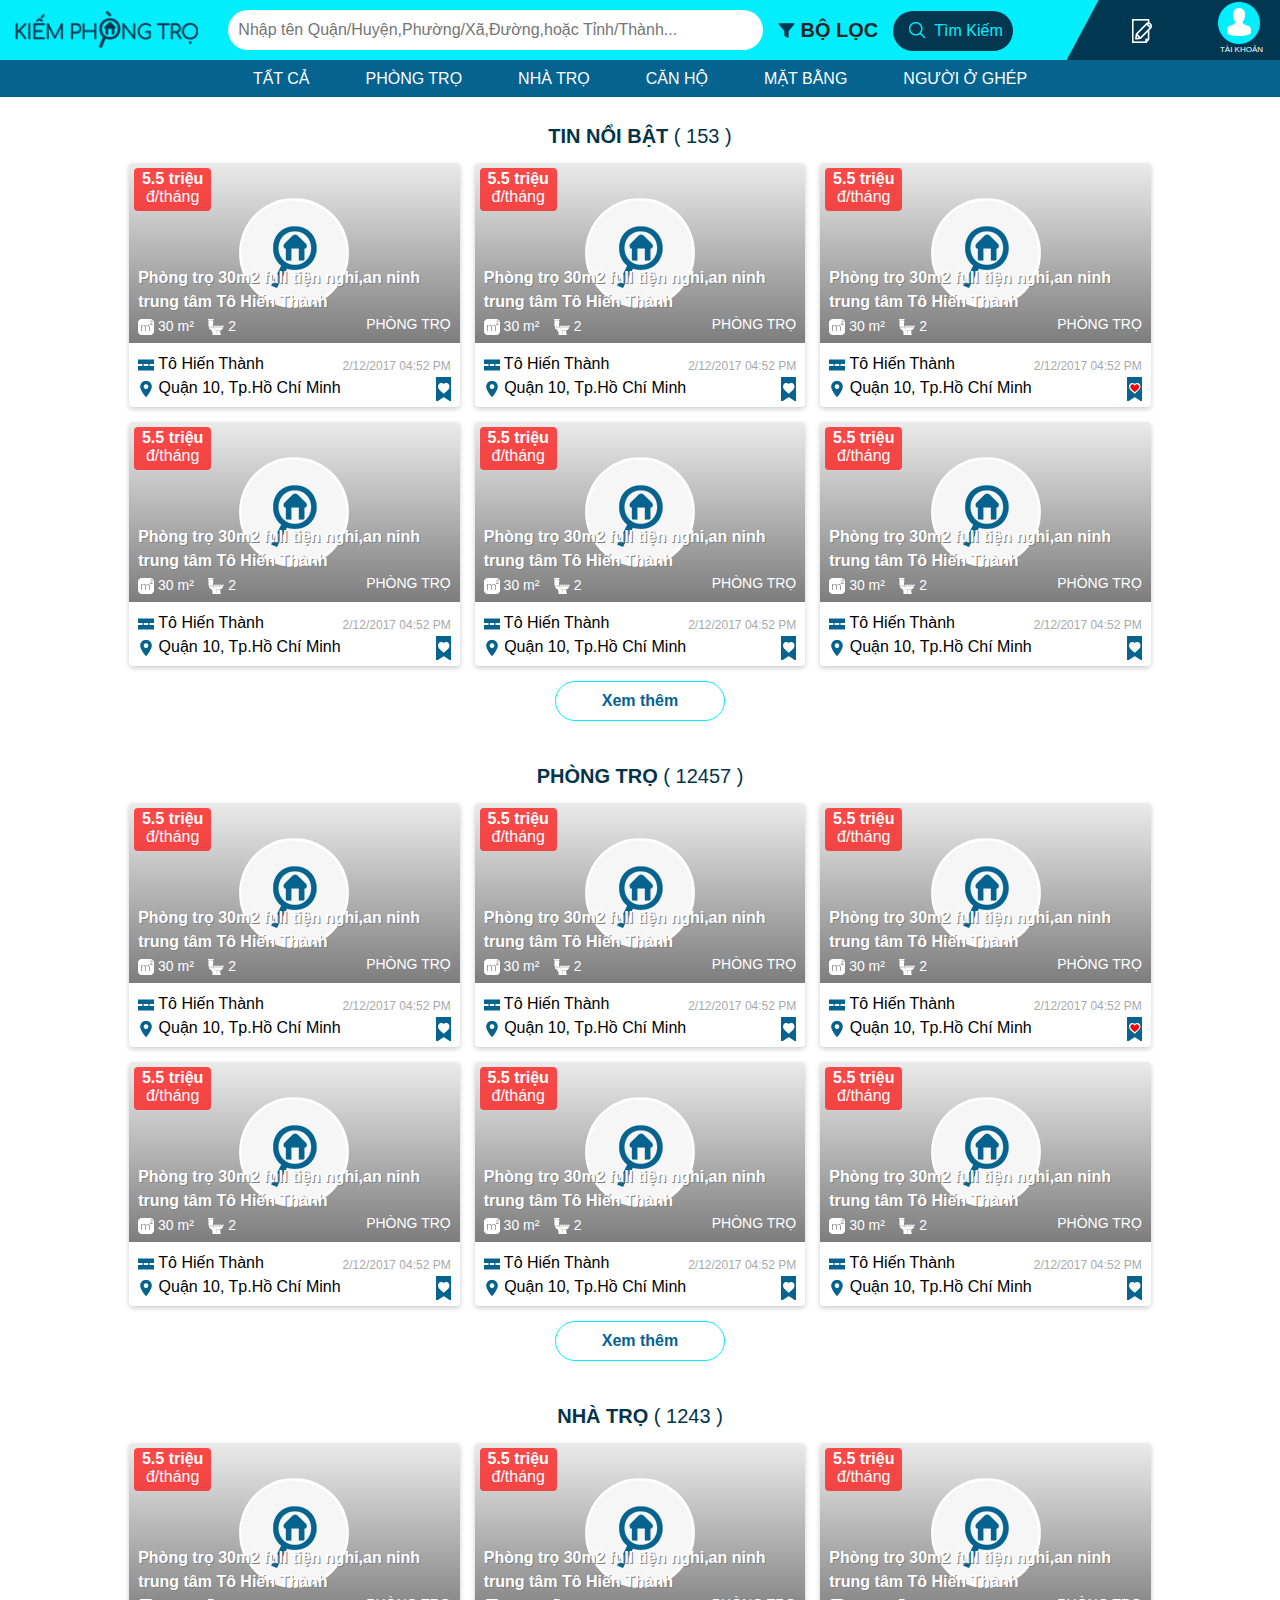
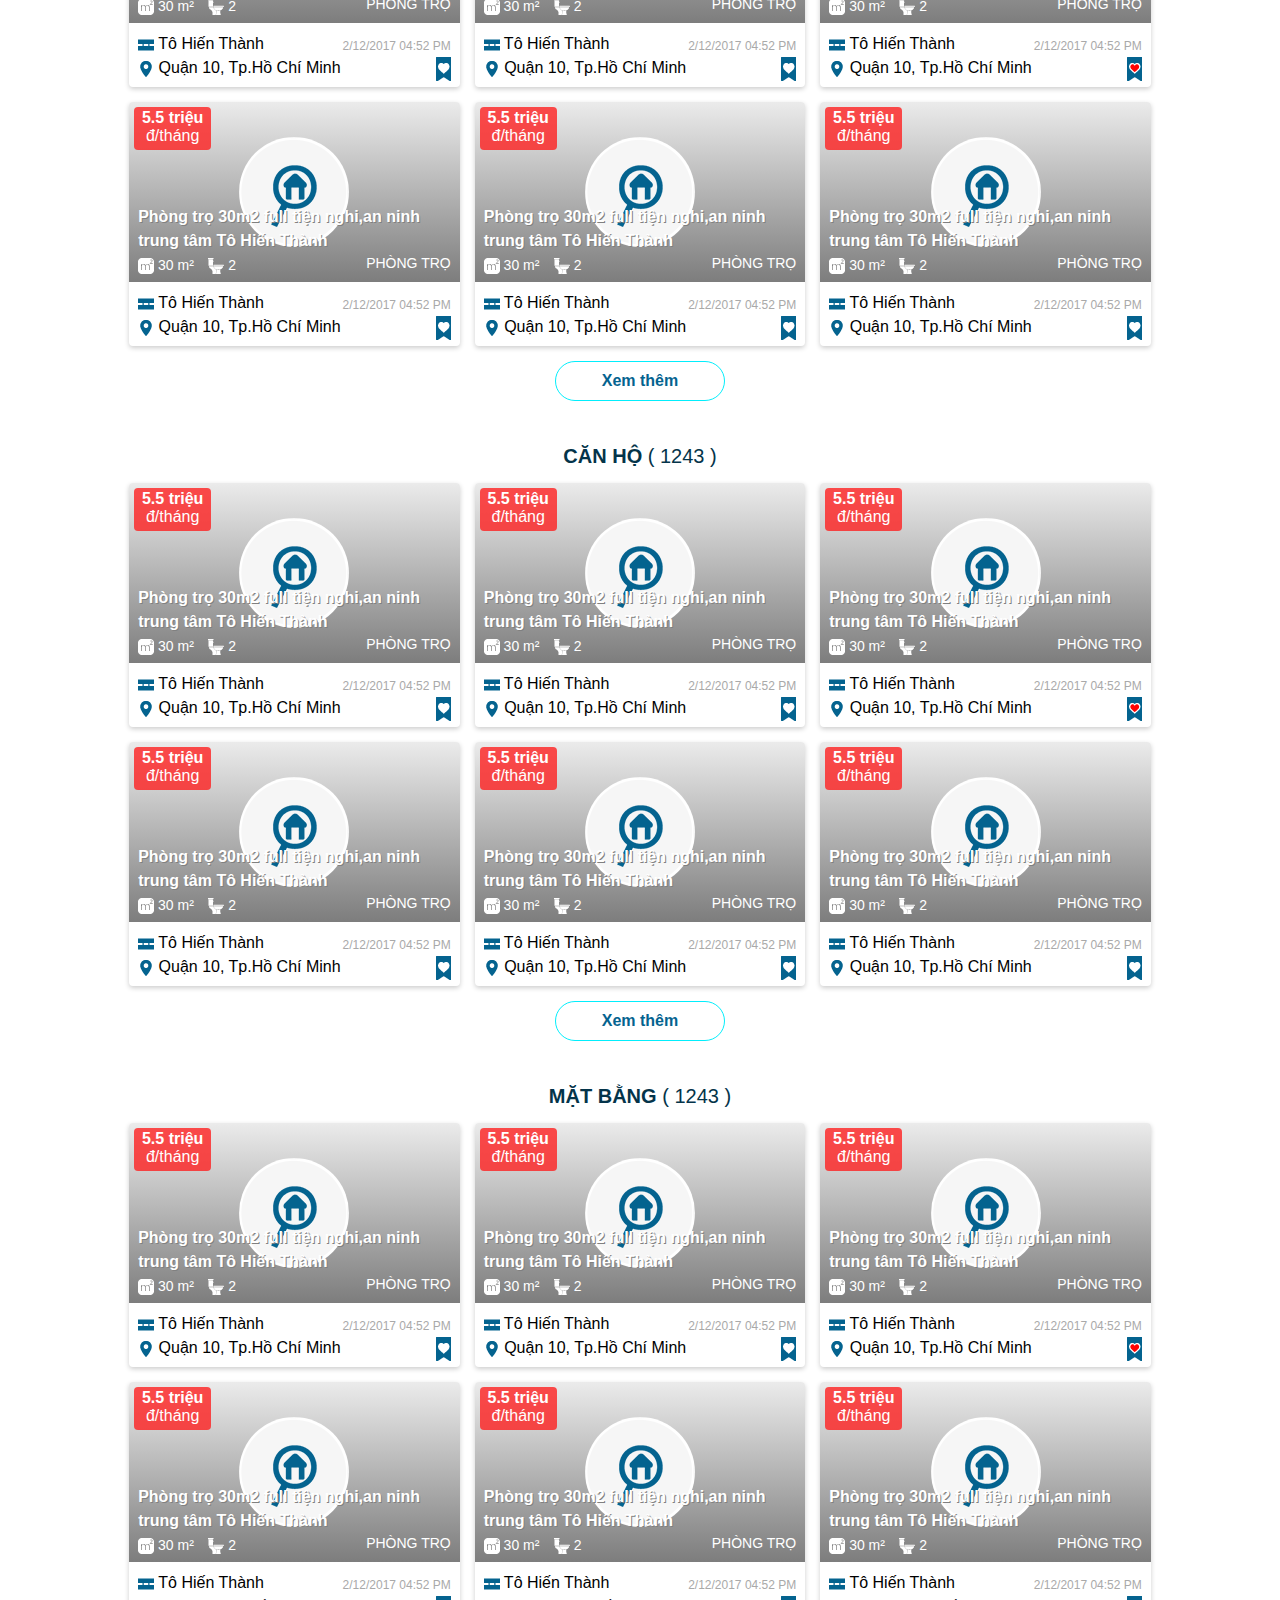
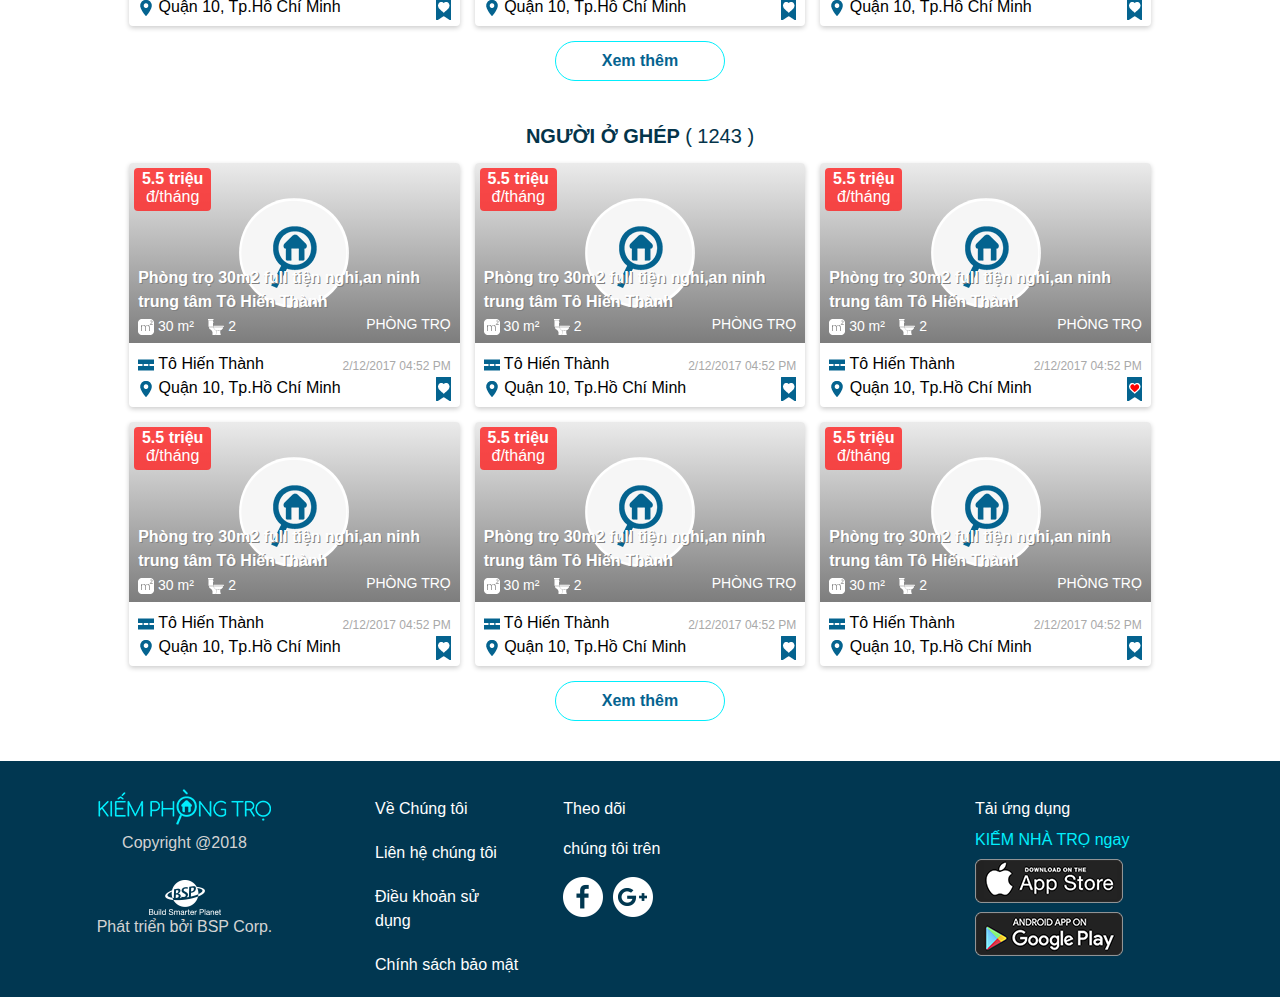
<file: Index.html>
<!DOCTYPE html>
<html lang="en">
<head>
    <meta charset="UTF-8">
    <title>Tim Phong Tro</title>
    <link rel="stylesheet" href="css/style.css">
    <meta name="viewport" content="width=device-width, initial-scale=1">
    <link rel="stylesheet" href="https://maxcdn.bootstrapcdn.com/bootstrap/4.1.0/css/bootstrap.min.css">
    <script src="https://ajax.googleapis.com/ajax/libs/jquery/3.3.1/jquery.min.js"></script>
    <script src="https://cdnjs.cloudflare.com/ajax/libs/popper.js/1.14.0/umd/popper.min.js"></script>
    <script src="https://maxcdn.bootstrapcdn.com/bootstrap/4.1.0/js/bootstrap.min.js"></script>
    <script src="https://apis.google.com/js/platform.js" async defer></script>
    <script src='https://www.google.com/recaptcha/api.js'></script>
    <script src="js/style.js"></script>
</head>
<body>
        <header>
            <div class="container-fluid header_bar">
                <div class="row">
                    <div class="header_logo col-6  col-md-8 col-lg-2">
                        <img class="img-fluid" alt="Responsive image" src="images/logo_header.png">
                    </div>
                    <div class="header_search col-12 col-md-12 col-lg-8">
                        <div class="search_bar">
                            <div class="search_field">
                                <input type="text" placeholder="Nhập tên Quận/Huyện,Phường/Xã,Đường,hoặc Tỉnh/Thành... " >
                            </div>
                            <div class="search">
                                <div class="filter" style="float: left">
                                    <img class="ic_filter" src="images/icons/ic_filter.png" alt="ic filter"><span>Bộ Lọc</span>
                                    <p>Bộ Lọc</p>
                                </div>
                                <div style="float: left;margin-left: 15px">
                                    <input type="submit" class="btn" id="btn_search" value="Tìm Kiếm">
                                </div>
                                <div style="clear: both"></div>
                            </div>
                        </div>
                    </div>
                    <div class="put_up col-6 col-md-4 col-lg-2">
                        <div class="icon_put_up">
                            <img src="images/icons/ic_post.png">
                            <p>Đăng tin</p>
                        </div>
                        <div class="icon_avatar">
                            <img src="images/avatar.png">
                            <p>Tài khoản</p>
                        </div>
                    </div>
                    <div style="clear: both"></div>
                </div>
            </div>
            <div class="container-fluid">
                <div class="row">
                    <nav class="navbar navbar-expand-md navbar-light menu-header">
                        <button class="navbar-toggler" type="button" data-toggle="collapse" data-target="#navbarSupportedContent" aria-controls="navbarSupportedContent" aria-expanded="false" aria-label="Toggle navigation">
                            <span class="icon-bar"></span>
                            <span class="icon-bar" style="margin-top: 4px"></span>
                            <span class="icon-bar" style="margin-top: 4px"></span>
                        </button>
                        <div class="collapse navbar-collapse" id="navbarSupportedContent">
                            <ul class="navbar-nav mr-auto">
                                <li class="nav-item active">
                                    <a class="nav-link" href="#">Tất cả</a>
                                </li>
                                <li class="nav-item active">
                                    <a class="nav-link" href="#">Phòng Trọ</a>
                                </li>
                                <li class="nav-item active">
                                    <a class="nav-link" href="#">Nhà Trọ</a>
                                </li>
                                <li class="nav-item active">
                                    <a class="nav-link" href="#">Căn Hộ</a>
                                </li>
                                <li class="nav-item active">
                                    <a class="nav-link" href="#">Mặt Bằng</a>
                                </li>
                                <li class="nav-item active">
                                    <a class="nav-link" href="#">Người ở ghép</a>
                                </li>
                            </ul>
                        </div>
                    </nav>
                </div>
            </div>
        </header>
        <div class="content_index">
            <div class="container-fluid">
                <div class="row">
                    <div class="hot_news_index">
                        <div class="title">
                            <h5>Tin nổi bật <span> ( 153 )</span></h5>
                        </div>
                        <div class="hot_news_content col-12 col-md-10 offset-md-1">
                            <div class="items col-12 col-sm-6 col-lg-4">
                                <div class="content_item">
                                    <a href="#">
                                        <div class="image_item">
                                            <div class="price_item">
                                                <p>5.5 triệu</p>
                                                <span>đ/tháng</span>
                                            </div>
                                            <div class="icon_find_house"></div>
                                            <div class="summary_item">
                                                <span class="title_summary_item">Phòng trọ 30m2 full tiện nghi,an ninh trung tâm Tô Hiến Thành</span>
                                                <div class="content_icons_item">
                                                    <span><img src="images/icons/ic_area_white.png">  30 m²</span>
                                                    <span><img src="images/icons/ic_toilet.png">  2</span>
                                                    <span class="type_item">Phòng trọ</span>
                                                </div>
                                            </div>
                                        </div>
                                        <div class="info_item">
                                            <div>
                                                <span class="street_name"><img src="images/icons/ic_street.png" alt="ic street">  Tô Hiến Thành</span>
                                                <span class="post_date"> 2/12/2017   04:52 PM</span>
                                            </div>
                                            <div style="clear: both"></div>
                                            <div>
                                                <span class="address"><img src="images/icons/ic_pin_small.png">  Quận 10, Tp.Hồ Chí Minh</span>
                                                <span class="liked"><img src="images/icons/ic_no_mark.png"></span>
                                            </div>
                                            <div></div>
                                        </div>
                                    </a>

                                </div>
                            </div>
                            <div class="items col-12 col-sm-6 col-lg-4">
                                <div class="content_item">
                                    <a href="#">
                                        <div class="image_item">
                                            <div class="price_item">
                                                <p>5.5 triệu</p>
                                                <span>đ/tháng</span>
                                            </div>
                                            <div class="icon_find_house"></div>
                                            <div class="summary_item">
                                                <span class="title_summary_item">Phòng trọ 30m2 full tiện nghi,an ninh trung tâm Tô Hiến Thành</span>
                                                <div class="content_icons_item">
                                                    <span><img src="images/icons/ic_area_white.png">  30 m²</span>
                                                    <span><img src="images/icons/ic_toilet.png">  2</span>
                                                    <span class="type_item">Phòng trọ</span>
                                                </div>
                                            </div>
                                        </div>
                                        <div class="info_item">
                                            <div>
                                                <span class="street_name"><img src="images/icons/ic_street.png" alt="ic street">  Tô Hiến Thành</span>
                                                <span class="post_date"> 2/12/2017   04:52 PM</span>
                                            </div>
                                            <div style="clear: both"></div>
                                            <div>
                                                <span class="address"><img src="images/icons/ic_pin_small.png">  Quận 10, Tp.Hồ Chí Minh</span>
                                                <span class="liked"><img src="images/icons/ic_no_mark.png"></span>
                                            </div>
                                            <div></div>
                                        </div>
                                    </a>

                                </div>
                            </div>
                            <div class="items col-12 col-sm-6 col-lg-4">
                                <div class="content_item">
                                    <a href="#">
                                        <div class="image_item">
                                            <div class="price_item">
                                                <p>5.5 triệu</p>
                                                <span>đ/tháng</span>
                                            </div>
                                            <div class="icon_find_house"></div>
                                            <div class="summary_item">
                                                <span class="title_summary_item">Phòng trọ 30m2 full tiện nghi,an ninh trung tâm Tô Hiến Thành</span>
                                                <div class="content_icons_item">
                                                    <span><img src="images/icons/ic_area_white.png">  30 m²</span>
                                                    <span><img src="images/icons/ic_toilet.png">  2</span>
                                                    <span class="type_item">Phòng trọ</span>
                                                </div>
                                            </div>
                                        </div>
                                        <div class="info_item">
                                            <div>
                                                <span class="street_name"><img src="images/icons/ic_street.png" alt="ic street">  Tô Hiến Thành</span>
                                                <span class="post_date"> 2/12/2017   04:52 PM</span>
                                            </div>
                                            <div style="clear: both"></div>
                                            <div>
                                                <span class="address"><img src="images/icons/ic_pin_small.png">  Quận 10, Tp.Hồ Chí Minh</span>
                                                <span class="liked"><img src="images/icons/ic_marked.png"></span>
                                            </div>
                                            <div></div>
                                        </div>
                                    </a>

                                </div>
                            </div>
                            <div class="items col-12 col-sm-6 col-lg-4">
                                <div class="content_item">
                                    <a href="#">
                                        <div class="image_item">
                                            <div class="price_item">
                                                <p>5.5 triệu</p>
                                                <span>đ/tháng</span>
                                            </div>
                                            <div class="icon_find_house"></div>
                                            <div class="summary_item">
                                                <span class="title_summary_item">Phòng trọ 30m2 full tiện nghi,an ninh trung tâm Tô Hiến Thành</span>
                                                <div class="content_icons_item">
                                                    <span><img src="images/icons/ic_area_white.png">  30 m²</span>
                                                    <span><img src="images/icons/ic_toilet.png">  2</span>
                                                    <span class="type_item">Phòng trọ</span>
                                                </div>
                                            </div>
                                        </div>
                                        <div class="info_item">
                                            <div>
                                                <span class="street_name"><img src="images/icons/ic_street.png" alt="ic street">  Tô Hiến Thành</span>
                                                <span class="post_date"> 2/12/2017   04:52 PM</span>
                                            </div>
                                            <div style="clear: both"></div>
                                            <div>
                                                <span class="address"><img src="images/icons/ic_pin_small.png">  Quận 10, Tp.Hồ Chí Minh</span>
                                                <span class="liked"><img src="images/icons/ic_no_mark.png"></span>
                                            </div>
                                            <div></div>
                                        </div>
                                    </a>

                                </div>
                            </div>
                            <div class="items col-12 col-sm-6 col-lg-4">
                                <div class="content_item">
                                    <a href="#">
                                        <div class="image_item">
                                            <div class="price_item">
                                                <p>5.5 triệu</p>
                                                <span>đ/tháng</span>
                                            </div>
                                            <div class="icon_find_house"></div>
                                            <div class="summary_item">
                                                <span class="title_summary_item">Phòng trọ 30m2 full tiện nghi,an ninh trung tâm Tô Hiến Thành</span>
                                                <div class="content_icons_item">
                                                    <span><img src="images/icons/ic_area_white.png">  30 m²</span>
                                                    <span><img src="images/icons/ic_toilet.png">  2</span>
                                                    <span class="type_item">Phòng trọ</span>
                                                </div>
                                            </div>
                                        </div>
                                        <div class="info_item">
                                            <div>
                                                <span class="street_name"><img src="images/icons/ic_street.png" alt="ic street">  Tô Hiến Thành</span>
                                                <span class="post_date"> 2/12/2017   04:52 PM</span>
                                            </div>
                                            <div style="clear: both"></div>
                                            <div>
                                                <span class="address"><img src="images/icons/ic_pin_small.png">  Quận 10, Tp.Hồ Chí Minh</span>
                                                <span class="liked"><img src="images/icons/ic_no_mark.png"></span>
                                            </div>
                                            <div></div>
                                        </div>
                                    </a>

                                </div>
                            </div>
                            <div class="items col-12 col-sm-6 col-lg-4">
                                <div class="content_item">
                                    <a href="#">
                                        <div class="image_item">
                                            <div class="price_item">
                                                <p>5.5 triệu</p>
                                                <span>đ/tháng</span>
                                            </div>
                                            <div class="icon_find_house"></div>
                                            <div class="summary_item">
                                                <span class="title_summary_item">Phòng trọ 30m2 full tiện nghi,an ninh trung tâm Tô Hiến Thành</span>
                                                <div class="content_icons_item">
                                                    <span><img src="images/icons/ic_area_white.png">  30 m²</span>
                                                    <span><img src="images/icons/ic_toilet.png">  2</span>
                                                    <span class="type_item">Phòng trọ</span>
                                                </div>
                                            </div>
                                        </div>
                                        <div class="info_item">
                                            <div>
                                                <span class="street_name"><img src="images/icons/ic_street.png" alt="ic street">  Tô Hiến Thành</span>
                                                <span class="post_date"> 2/12/2017   04:52 PM</span>
                                            </div>
                                            <div style="clear: both"></div>
                                            <div>
                                                <span class="address"><img src="images/icons/ic_pin_small.png">  Quận 10, Tp.Hồ Chí Minh</span>
                                                <span class="liked"><img src="images/icons/ic_no_mark.png"></span>
                                            </div>
                                            <div></div>
                                        </div>
                                    </a>

                                </div>
                            </div>
                            <div class="see_more">
                                <button class="btn">Xem thêm</button>
                            </div>
                        </div>
                    </div>
                    <div class="motel_room_index">
                        <div class="title">
                            <h5>Phòng trọ <span> ( 12457 )</span></h5>
                        </div>
                        <div class="motel_room_content col-12 col-md-10 offset-md-1">
                            <div class="items col-12 col-sm-6 col-lg-4">
                                <div class="content_item">
                                    <a href="#">
                                        <div class="image_item">
                                            <div class="price_item">
                                                <p>5.5 triệu</p>
                                                <span>đ/tháng</span>
                                            </div>
                                            <div class="icon_find_house"></div>
                                            <div class="summary_item">
                                                <span class="title_summary_item">Phòng trọ 30m2 full tiện nghi,an ninh trung tâm Tô Hiến Thành</span>
                                                <div class="content_icons_item">
                                                    <span><img src="images/icons/ic_area_white.png">  30 m²</span>
                                                    <span><img src="images/icons/ic_toilet.png">  2</span>
                                                    <span class="type_item">Phòng trọ</span>
                                                </div>
                                            </div>
                                        </div>
                                        <div class="info_item">
                                            <div>
                                                <span class="street_name"><img src="images/icons/ic_street.png" alt="ic street">  Tô Hiến Thành</span>
                                                <span class="post_date"> 2/12/2017   04:52 PM</span>
                                            </div>
                                            <div style="clear: both"></div>
                                            <div>
                                                <span class="address"><img src="images/icons/ic_pin_small.png">  Quận 10, Tp.Hồ Chí Minh</span>
                                                <span class="liked"><img src="images/icons/ic_no_mark.png"></span>
                                            </div>
                                            <div></div>
                                        </div>
                                    </a>

                                </div>
                            </div>
                            <div class="items col-12 col-sm-6 col-lg-4">
                                <div class="content_item">
                                    <a href="#">
                                        <div class="image_item">
                                            <div class="price_item">
                                                <p>5.5 triệu</p>
                                                <span>đ/tháng</span>
                                            </div>
                                            <div class="icon_find_house"></div>
                                            <div class="summary_item">
                                                <span class="title_summary_item">Phòng trọ 30m2 full tiện nghi,an ninh trung tâm Tô Hiến Thành</span>
                                                <div class="content_icons_item">
                                                    <span><img src="images/icons/ic_area_white.png">  30 m²</span>
                                                    <span><img src="images/icons/ic_toilet.png">  2</span>
                                                    <span class="type_item">Phòng trọ</span>
                                                </div>
                                            </div>
                                        </div>
                                        <div class="info_item">
                                            <div>
                                                <span class="street_name"><img src="images/icons/ic_street.png" alt="ic street">  Tô Hiến Thành</span>
                                                <span class="post_date"> 2/12/2017   04:52 PM</span>
                                            </div>
                                            <div style="clear: both"></div>
                                            <div>
                                                <span class="address"><img src="images/icons/ic_pin_small.png">  Quận 10, Tp.Hồ Chí Minh</span>
                                                <span class="liked"><img src="images/icons/ic_no_mark.png"></span>
                                            </div>
                                            <div></div>
                                        </div>
                                    </a>

                                </div>
                            </div>
                            <div class="items col-12 col-sm-6 col-lg-4">
                                <div class="content_item">
                                    <a href="#">
                                        <div class="image_item">
                                            <div class="price_item">
                                                <p>5.5 triệu</p>
                                                <span>đ/tháng</span>
                                            </div>
                                            <div class="icon_find_house"></div>
                                            <div class="summary_item">
                                                <span class="title_summary_item">Phòng trọ 30m2 full tiện nghi,an ninh trung tâm Tô Hiến Thành</span>
                                                <div class="content_icons_item">
                                                    <span><img src="images/icons/ic_area_white.png">  30 m²</span>
                                                    <span><img src="images/icons/ic_toilet.png">  2</span>
                                                    <span class="type_item">Phòng trọ</span>
                                                </div>
                                            </div>
                                        </div>
                                        <div class="info_item">
                                            <div>
                                                <span class="street_name"><img src="images/icons/ic_street.png" alt="ic street">  Tô Hiến Thành</span>
                                                <span class="post_date"> 2/12/2017   04:52 PM</span>
                                            </div>
                                            <div style="clear: both"></div>
                                            <div>
                                                <span class="address"><img src="images/icons/ic_pin_small.png">  Quận 10, Tp.Hồ Chí Minh</span>
                                                <span class="liked"><img src="images/icons/ic_marked.png"></span>
                                            </div>
                                            <div></div>
                                        </div>
                                    </a>

                                </div>
                            </div>
                            <div class="items col-12 col-sm-6 col-lg-4">
                                <div class="content_item">
                                    <a href="#">
                                        <div class="image_item">
                                            <div class="price_item">
                                                <p>5.5 triệu</p>
                                                <span>đ/tháng</span>
                                            </div>
                                            <div class="icon_find_house"></div>
                                            <div class="summary_item">
                                                <span class="title_summary_item">Phòng trọ 30m2 full tiện nghi,an ninh trung tâm Tô Hiến Thành</span>
                                                <div class="content_icons_item">
                                                    <span><img src="images/icons/ic_area_white.png">  30 m²</span>
                                                    <span><img src="images/icons/ic_toilet.png">  2</span>
                                                    <span class="type_item">Phòng trọ</span>
                                                </div>
                                            </div>
                                        </div>
                                        <div class="info_item">
                                            <div>
                                                <span class="street_name"><img src="images/icons/ic_street.png" alt="ic street">  Tô Hiến Thành</span>
                                                <span class="post_date"> 2/12/2017   04:52 PM</span>
                                            </div>
                                            <div style="clear: both"></div>
                                            <div>
                                                <span class="address"><img src="images/icons/ic_pin_small.png">  Quận 10, Tp.Hồ Chí Minh</span>
                                                <span class="liked"><img src="images/icons/ic_no_mark.png"></span>
                                            </div>
                                            <div></div>
                                        </div>
                                    </a>

                                </div>
                            </div>
                            <div class="items col-12 col-sm-6 col-lg-4">
                                <div class="content_item">
                                    <a href="#">
                                        <div class="image_item">
                                            <div class="price_item">
                                                <p>5.5 triệu</p>
                                                <span>đ/tháng</span>
                                            </div>
                                            <div class="icon_find_house"></div>
                                            <div class="summary_item">
                                                <span class="title_summary_item">Phòng trọ 30m2 full tiện nghi,an ninh trung tâm Tô Hiến Thành</span>
                                                <div class="content_icons_item">
                                                    <span><img src="images/icons/ic_area_white.png">  30 m²</span>
                                                    <span><img src="images/icons/ic_toilet.png">  2</span>
                                                    <span class="type_item">Phòng trọ</span>
                                                </div>
                                            </div>
                                        </div>
                                        <div class="info_item">
                                            <div>
                                                <span class="street_name"><img src="images/icons/ic_street.png" alt="ic street">  Tô Hiến Thành</span>
                                                <span class="post_date"> 2/12/2017   04:52 PM</span>
                                            </div>
                                            <div style="clear: both"></div>
                                            <div>
                                                <span class="address"><img src="images/icons/ic_pin_small.png">  Quận 10, Tp.Hồ Chí Minh</span>
                                                <span class="liked"><img src="images/icons/ic_no_mark.png"></span>
                                            </div>
                                            <div></div>
                                        </div>
                                    </a>

                                </div>
                            </div>
                            <div class="items col-12 col-sm-6 col-lg-4">
                                <div class="content_item">
                                    <a href="#">
                                        <div class="image_item">
                                            <div class="price_item">
                                                <p>5.5 triệu</p>
                                                <span>đ/tháng</span>
                                            </div>
                                            <div class="icon_find_house"></div>
                                            <div class="summary_item">
                                                <span class="title_summary_item">Phòng trọ 30m2 full tiện nghi,an ninh trung tâm Tô Hiến Thành</span>
                                                <div class="content_icons_item">
                                                    <span><img src="images/icons/ic_area_white.png">  30 m²</span>
                                                    <span><img src="images/icons/ic_toilet.png">  2</span>
                                                    <span class="type_item">Phòng trọ</span>
                                                </div>
                                            </div>
                                        </div>
                                        <div class="info_item">
                                            <div>
                                                <span class="street_name"><img src="images/icons/ic_street.png" alt="ic street">  Tô Hiến Thành</span>
                                                <span class="post_date"> 2/12/2017   04:52 PM</span>
                                            </div>
                                            <div style="clear: both"></div>
                                            <div>
                                                <span class="address"><img src="images/icons/ic_pin_small.png">  Quận 10, Tp.Hồ Chí Minh</span>
                                                <span class="liked"><img src="images/icons/ic_no_mark.png"></span>
                                            </div>
                                            <div></div>
                                        </div>
                                    </a>

                                </div>
                            </div>
                            <div class="see_more">
                                <button class="btn">Xem thêm</button>
                            </div>
                        </div>
                    </div>
                    <div class="motel_index">
                        <div class="title">
                            <h5>Nhà Trọ <span> ( 1243 )</span></h5>
                        </div>
                        <div class="motel_content col-12 col-md-10 offset-md-1">
                            <div class="items col-12 col-sm-6 col-lg-4">
                                <div class="content_item">
                                    <a href="#">
                                        <div class="image_item">
                                            <div class="price_item">
                                                <p>5.5 triệu</p>
                                                <span>đ/tháng</span>
                                            </div>
                                            <div class="icon_find_house"></div>
                                            <div class="summary_item">
                                                <span class="title_summary_item">Phòng trọ 30m2 full tiện nghi,an ninh trung tâm Tô Hiến Thành</span>
                                                <div class="content_icons_item">
                                                    <span><img src="images/icons/ic_area_white.png">  30 m²</span>
                                                    <span><img src="images/icons/ic_toilet.png">  2</span>
                                                    <span class="type_item">Phòng trọ</span>
                                                </div>
                                            </div>
                                        </div>
                                        <div class="info_item">
                                            <div>
                                                <span class="street_name"><img src="images/icons/ic_street.png" alt="ic street">  Tô Hiến Thành</span>
                                                <span class="post_date"> 2/12/2017   04:52 PM</span>
                                            </div>
                                            <div style="clear: both"></div>
                                            <div>
                                                <span class="address"><img src="images/icons/ic_pin_small.png">  Quận 10, Tp.Hồ Chí Minh</span>
                                                <span class="liked"><img src="images/icons/ic_no_mark.png"></span>
                                            </div>
                                            <div></div>
                                        </div>
                                    </a>

                                </div>
                            </div>
                            <div class="items col-12 col-sm-6 col-lg-4">
                                <div class="content_item">
                                    <a href="#">
                                        <div class="image_item">
                                            <div class="price_item">
                                                <p>5.5 triệu</p>
                                                <span>đ/tháng</span>
                                            </div>
                                            <div class="icon_find_house"></div>
                                            <div class="summary_item">
                                                <span class="title_summary_item">Phòng trọ 30m2 full tiện nghi,an ninh trung tâm Tô Hiến Thành</span>
                                                <div class="content_icons_item">
                                                    <span><img src="images/icons/ic_area_white.png">  30 m²</span>
                                                    <span><img src="images/icons/ic_toilet.png">  2</span>
                                                    <span class="type_item">Phòng trọ</span>
                                                </div>
                                            </div>
                                        </div>
                                        <div class="info_item">
                                            <div>
                                                <span class="street_name"><img src="images/icons/ic_street.png" alt="ic street">  Tô Hiến Thành</span>
                                                <span class="post_date"> 2/12/2017   04:52 PM</span>
                                            </div>
                                            <div style="clear: both"></div>
                                            <div>
                                                <span class="address"><img src="images/icons/ic_pin_small.png">  Quận 10, Tp.Hồ Chí Minh</span>
                                                <span class="liked"><img src="images/icons/ic_no_mark.png"></span>
                                            </div>
                                            <div></div>
                                        </div>
                                    </a>

                                </div>
                            </div>
                            <div class="items col-12 col-sm-6 col-lg-4">
                                <div class="content_item">
                                    <a href="#">
                                        <div class="image_item">
                                            <div class="price_item">
                                                <p>5.5 triệu</p>
                                                <span>đ/tháng</span>
                                            </div>
                                            <div class="icon_find_house"></div>
                                            <div class="summary_item">
                                                <span class="title_summary_item">Phòng trọ 30m2 full tiện nghi,an ninh trung tâm Tô Hiến Thành</span>
                                                <div class="content_icons_item">
                                                    <span><img src="images/icons/ic_area_white.png">  30 m²</span>
                                                    <span><img src="images/icons/ic_toilet.png">  2</span>
                                                    <span class="type_item">Phòng trọ</span>
                                                </div>
                                            </div>
                                        </div>
                                        <div class="info_item">
                                            <div>
                                                <span class="street_name"><img src="images/icons/ic_street.png" alt="ic street">  Tô Hiến Thành</span>
                                                <span class="post_date"> 2/12/2017   04:52 PM</span>
                                            </div>
                                            <div style="clear: both"></div>
                                            <div>
                                                <span class="address"><img src="images/icons/ic_pin_small.png">  Quận 10, Tp.Hồ Chí Minh</span>
                                                <span class="liked"><img src="images/icons/ic_marked.png"></span>
                                            </div>
                                            <div></div>
                                        </div>
                                    </a>

                                </div>
                            </div>
                            <div class="items col-12 col-sm-6 col-lg-4">
                                <div class="content_item">
                                    <a href="#">
                                        <div class="image_item">
                                            <div class="price_item">
                                                <p>5.5 triệu</p>
                                                <span>đ/tháng</span>
                                            </div>
                                            <div class="icon_find_house"></div>
                                            <div class="summary_item">
                                                <span class="title_summary_item">Phòng trọ 30m2 full tiện nghi,an ninh trung tâm Tô Hiến Thành</span>
                                                <div class="content_icons_item">
                                                    <span><img src="images/icons/ic_area_white.png">  30 m²</span>
                                                    <span><img src="images/icons/ic_toilet.png">  2</span>
                                                    <span class="type_item">Phòng trọ</span>
                                                </div>
                                            </div>
                                        </div>
                                        <div class="info_item">
                                            <div>
                                                <span class="street_name"><img src="images/icons/ic_street.png" alt="ic street">  Tô Hiến Thành</span>
                                                <span class="post_date"> 2/12/2017   04:52 PM</span>
                                            </div>
                                            <div style="clear: both"></div>
                                            <div>
                                                <span class="address"><img src="images/icons/ic_pin_small.png">  Quận 10, Tp.Hồ Chí Minh</span>
                                                <span class="liked"><img src="images/icons/ic_no_mark.png"></span>
                                            </div>
                                            <div></div>
                                        </div>
                                    </a>

                                </div>
                            </div>
                            <div class="items col-12 col-sm-6 col-lg-4">
                                <div class="content_item">
                                    <a href="#">
                                        <div class="image_item">
                                            <div class="price_item">
                                                <p>5.5 triệu</p>
                                                <span>đ/tháng</span>
                                            </div>
                                            <div class="icon_find_house"></div>
                                            <div class="summary_item">
                                                <span class="title_summary_item">Phòng trọ 30m2 full tiện nghi,an ninh trung tâm Tô Hiến Thành</span>
                                                <div class="content_icons_item">
                                                    <span><img src="images/icons/ic_area_white.png">  30 m²</span>
                                                    <span><img src="images/icons/ic_toilet.png">  2</span>
                                                    <span class="type_item">Phòng trọ</span>
                                                </div>
                                            </div>
                                        </div>
                                        <div class="info_item">
                                            <div>
                                                <span class="street_name"><img src="images/icons/ic_street.png" alt="ic street">  Tô Hiến Thành</span>
                                                <span class="post_date"> 2/12/2017   04:52 PM</span>
                                            </div>
                                            <div style="clear: both"></div>
                                            <div>
                                                <span class="address"><img src="images/icons/ic_pin_small.png">  Quận 10, Tp.Hồ Chí Minh</span>
                                                <span class="liked"><img src="images/icons/ic_no_mark.png"></span>
                                            </div>
                                            <div></div>
                                        </div>
                                    </a>

                                </div>
                            </div>
                            <div class="items col-12 col-sm-6 col-lg-4">
                                <div class="content_item">
                                    <a href="#">
                                        <div class="image_item">
                                            <div class="price_item">
                                                <p>5.5 triệu</p>
                                                <span>đ/tháng</span>
                                            </div>
                                            <div class="icon_find_house"></div>
                                            <div class="summary_item">
                                                <span class="title_summary_item">Phòng trọ 30m2 full tiện nghi,an ninh trung tâm Tô Hiến Thành</span>
                                                <div class="content_icons_item">
                                                    <span><img src="images/icons/ic_area_white.png">  30 m²</span>
                                                    <span><img src="images/icons/ic_toilet.png">  2</span>
                                                    <span class="type_item">Phòng trọ</span>
                                                </div>
                                            </div>
                                        </div>
                                        <div class="info_item">
                                            <div>
                                                <span class="street_name"><img src="images/icons/ic_street.png" alt="ic street">  Tô Hiến Thành</span>
                                                <span class="post_date"> 2/12/2017   04:52 PM</span>
                                            </div>
                                            <div style="clear: both"></div>
                                            <div>
                                                <span class="address"><img src="images/icons/ic_pin_small.png">  Quận 10, Tp.Hồ Chí Minh</span>
                                                <span class="liked"><img src="images/icons/ic_no_mark.png"></span>
                                            </div>
                                            <div></div>
                                        </div>
                                    </a>

                                </div>
                            </div>
                            <div class="see_more">
                                <button class="btn">Xem thêm</button>
                            </div>
                        </div>
                    </div>
                    <div class="apartment_index">
                        <div class="title">
                            <h5>Căn Hộ <span> ( 1243 )</span></h5>
                        </div>
                        <div class="apartment_content col-12 col-md-10 offset-md-1">
                            <div class="items col-12 col-sm-6 col-lg-4">
                                <div class="content_item">
                                    <a href="#">
                                        <div class="image_item">
                                            <div class="price_item">
                                                <p>5.5 triệu</p>
                                                <span>đ/tháng</span>
                                            </div>
                                            <div class="icon_find_house"></div>
                                            <div class="summary_item">
                                                <span class="title_summary_item">Phòng trọ 30m2 full tiện nghi,an ninh trung tâm Tô Hiến Thành</span>
                                                <div class="content_icons_item">
                                                    <span><img src="images/icons/ic_area_white.png">  30 m²</span>
                                                    <span><img src="images/icons/ic_toilet.png">  2</span>
                                                    <span class="type_item">Phòng trọ</span>
                                                </div>
                                            </div>
                                        </div>
                                        <div class="info_item">
                                            <div>
                                                <span class="street_name"><img src="images/icons/ic_street.png" alt="ic street">  Tô Hiến Thành</span>
                                                <span class="post_date"> 2/12/2017   04:52 PM</span>
                                            </div>
                                            <div style="clear: both"></div>
                                            <div>
                                                <span class="address"><img src="images/icons/ic_pin_small.png">  Quận 10, Tp.Hồ Chí Minh</span>
                                                <span class="liked"><img src="images/icons/ic_no_mark.png"></span>
                                            </div>
                                            <div></div>
                                        </div>
                                    </a>

                                </div>
                            </div>
                            <div class="items col-12 col-sm-6 col-lg-4">
                                <div class="content_item">
                                    <a href="#">
                                        <div class="image_item">
                                            <div class="price_item">
                                                <p>5.5 triệu</p>
                                                <span>đ/tháng</span>
                                            </div>
                                            <div class="icon_find_house"></div>
                                            <div class="summary_item">
                                                <span class="title_summary_item">Phòng trọ 30m2 full tiện nghi,an ninh trung tâm Tô Hiến Thành</span>
                                                <div class="content_icons_item">
                                                    <span><img src="images/icons/ic_area_white.png">  30 m²</span>
                                                    <span><img src="images/icons/ic_toilet.png">  2</span>
                                                    <span class="type_item">Phòng trọ</span>
                                                </div>
                                            </div>
                                        </div>
                                        <div class="info_item">
                                            <div>
                                                <span class="street_name"><img src="images/icons/ic_street.png" alt="ic street">  Tô Hiến Thành</span>
                                                <span class="post_date"> 2/12/2017   04:52 PM</span>
                                            </div>
                                            <div style="clear: both"></div>
                                            <div>
                                                <span class="address"><img src="images/icons/ic_pin_small.png">  Quận 10, Tp.Hồ Chí Minh</span>
                                                <span class="liked"><img src="images/icons/ic_no_mark.png"></span>
                                            </div>
                                            <div></div>
                                        </div>
                                    </a>

                                </div>
                            </div>
                            <div class="items col-12 col-sm-6 col-lg-4">
                                <div class="content_item">
                                    <a href="#">
                                        <div class="image_item">
                                            <div class="price_item">
                                                <p>5.5 triệu</p>
                                                <span>đ/tháng</span>
                                            </div>
                                            <div class="icon_find_house"></div>
                                            <div class="summary_item">
                                                <span class="title_summary_item">Phòng trọ 30m2 full tiện nghi,an ninh trung tâm Tô Hiến Thành</span>
                                                <div class="content_icons_item">
                                                    <span><img src="images/icons/ic_area_white.png">  30 m²</span>
                                                    <span><img src="images/icons/ic_toilet.png">  2</span>
                                                    <span class="type_item">Phòng trọ</span>
                                                </div>
                                            </div>
                                        </div>
                                        <div class="info_item">
                                            <div>
                                                <span class="street_name"><img src="images/icons/ic_street.png" alt="ic street">  Tô Hiến Thành</span>
                                                <span class="post_date"> 2/12/2017   04:52 PM</span>
                                            </div>
                                            <div style="clear: both"></div>
                                            <div>
                                                <span class="address"><img src="images/icons/ic_pin_small.png">  Quận 10, Tp.Hồ Chí Minh</span>
                                                <span class="liked"><img src="images/icons/ic_marked.png"></span>
                                            </div>
                                            <div></div>
                                        </div>
                                    </a>

                                </div>
                            </div>
                            <div class="items col-12 col-sm-6 col-lg-4">
                                <div class="content_item">
                                    <a href="#">
                                        <div class="image_item">
                                            <div class="price_item">
                                                <p>5.5 triệu</p>
                                                <span>đ/tháng</span>
                                            </div>
                                            <div class="icon_find_house"></div>
                                            <div class="summary_item">
                                                <span class="title_summary_item">Phòng trọ 30m2 full tiện nghi,an ninh trung tâm Tô Hiến Thành</span>
                                                <div class="content_icons_item">
                                                    <span><img src="images/icons/ic_area_white.png">  30 m²</span>
                                                    <span><img src="images/icons/ic_toilet.png">  2</span>
                                                    <span class="type_item">Phòng trọ</span>
                                                </div>
                                            </div>
                                        </div>
                                        <div class="info_item">
                                            <div>
                                                <span class="street_name"><img src="images/icons/ic_street.png" alt="ic street">  Tô Hiến Thành</span>
                                                <span class="post_date"> 2/12/2017   04:52 PM</span>
                                            </div>
                                            <div style="clear: both"></div>
                                            <div>
                                                <span class="address"><img src="images/icons/ic_pin_small.png">  Quận 10, Tp.Hồ Chí Minh</span>
                                                <span class="liked"><img src="images/icons/ic_no_mark.png"></span>
                                            </div>
                                            <div></div>
                                        </div>
                                    </a>

                                </div>
                            </div>
                            <div class="items col-12 col-sm-6 col-lg-4">
                                <div class="content_item">
                                    <a href="#">
                                        <div class="image_item">
                                            <div class="price_item">
                                                <p>5.5 triệu</p>
                                                <span>đ/tháng</span>
                                            </div>
                                            <div class="icon_find_house"></div>
                                            <div class="summary_item">
                                                <span class="title_summary_item">Phòng trọ 30m2 full tiện nghi,an ninh trung tâm Tô Hiến Thành</span>
                                                <div class="content_icons_item">
                                                    <span><img src="images/icons/ic_area_white.png">  30 m²</span>
                                                    <span><img src="images/icons/ic_toilet.png">  2</span>
                                                    <span class="type_item">Phòng trọ</span>
                                                </div>
                                            </div>
                                        </div>
                                        <div class="info_item">
                                            <div>
                                                <span class="street_name"><img src="images/icons/ic_street.png" alt="ic street">  Tô Hiến Thành</span>
                                                <span class="post_date"> 2/12/2017   04:52 PM</span>
                                            </div>
                                            <div style="clear: both"></div>
                                            <div>
                                                <span class="address"><img src="images/icons/ic_pin_small.png">  Quận 10, Tp.Hồ Chí Minh</span>
                                                <span class="liked"><img src="images/icons/ic_no_mark.png"></span>
                                            </div>
                                            <div></div>
                                        </div>
                                    </a>

                                </div>
                            </div>
                            <div class="items col-12 col-sm-6 col-lg-4">
                                <div class="content_item">
                                    <a href="#">
                                        <div class="image_item">
                                            <div class="price_item">
                                                <p>5.5 triệu</p>
                                                <span>đ/tháng</span>
                                            </div>
                                            <div class="icon_find_house"></div>
                                            <div class="summary_item">
                                                <span class="title_summary_item">Phòng trọ 30m2 full tiện nghi,an ninh trung tâm Tô Hiến Thành</span>
                                                <div class="content_icons_item">
                                                    <span><img src="images/icons/ic_area_white.png">  30 m²</span>
                                                    <span><img src="images/icons/ic_toilet.png">  2</span>
                                                    <span class="type_item">Phòng trọ</span>
                                                </div>
                                            </div>
                                        </div>
                                        <div class="info_item">
                                            <div>
                                                <span class="street_name"><img src="images/icons/ic_street.png" alt="ic street">  Tô Hiến Thành</span>
                                                <span class="post_date"> 2/12/2017   04:52 PM</span>
                                            </div>
                                            <div style="clear: both"></div>
                                            <div>
                                                <span class="address"><img src="images/icons/ic_pin_small.png">  Quận 10, Tp.Hồ Chí Minh</span>
                                                <span class="liked"><img src="images/icons/ic_no_mark.png"></span>
                                            </div>
                                            <div></div>
                                        </div>
                                    </a>

                                </div>
                            </div>
                            <div class="see_more">
                                <button class="btn">Xem thêm</button>
                            </div>
                        </div>
                    </div>
                    <div class="ground_index">
                        <div class="title">
                            <h5>Mặt bằng <span> ( 1243 )</span></h5>
                        </div>
                        <div class="ground_content col-12 col-md-10 offset-md-1">
                            <div class="items col-12 col-sm-6 col-lg-4">
                                <div class="content_item">
                                    <a href="#">
                                        <div class="image_item">
                                            <div class="price_item">
                                                <p>5.5 triệu</p>
                                                <span>đ/tháng</span>
                                            </div>
                                            <div class="icon_find_house"></div>
                                            <div class="summary_item">
                                                <span class="title_summary_item">Phòng trọ 30m2 full tiện nghi,an ninh trung tâm Tô Hiến Thành</span>
                                                <div class="content_icons_item">
                                                    <span><img src="images/icons/ic_area_white.png">  30 m²</span>
                                                    <span><img src="images/icons/ic_toilet.png">  2</span>
                                                    <span class="type_item">Phòng trọ</span>
                                                </div>
                                            </div>
                                        </div>
                                        <div class="info_item">
                                            <div>
                                                <span class="street_name"><img src="images/icons/ic_street.png" alt="ic street">  Tô Hiến Thành</span>
                                                <span class="post_date"> 2/12/2017   04:52 PM</span>
                                            </div>
                                            <div style="clear: both"></div>
                                            <div>
                                                <span class="address"><img src="images/icons/ic_pin_small.png">  Quận 10, Tp.Hồ Chí Minh</span>
                                                <span class="liked"><img src="images/icons/ic_no_mark.png"></span>
                                            </div>
                                            <div></div>
                                        </div>
                                    </a>

                                </div>
                            </div>
                            <div class="items col-12 col-sm-6 col-lg-4">
                                <div class="content_item">
                                    <a href="#">
                                        <div class="image_item">
                                            <div class="price_item">
                                                <p>5.5 triệu</p>
                                                <span>đ/tháng</span>
                                            </div>
                                            <div class="icon_find_house"></div>
                                            <div class="summary_item">
                                                <span class="title_summary_item">Phòng trọ 30m2 full tiện nghi,an ninh trung tâm Tô Hiến Thành</span>
                                                <div class="content_icons_item">
                                                    <span><img src="images/icons/ic_area_white.png">  30 m²</span>
                                                    <span><img src="images/icons/ic_toilet.png">  2</span>
                                                    <span class="type_item">Phòng trọ</span>
                                                </div>
                                            </div>
                                        </div>
                                        <div class="info_item">
                                            <div>
                                                <span class="street_name"><img src="images/icons/ic_street.png" alt="ic street">  Tô Hiến Thành</span>
                                                <span class="post_date"> 2/12/2017   04:52 PM</span>
                                            </div>
                                            <div style="clear: both"></div>
                                            <div>
                                                <span class="address"><img src="images/icons/ic_pin_small.png">  Quận 10, Tp.Hồ Chí Minh</span>
                                                <span class="liked"><img src="images/icons/ic_no_mark.png"></span>
                                            </div>
                                            <div></div>
                                        </div>
                                    </a>

                                </div>
                            </div>
                            <div class="items col-12 col-sm-6 col-lg-4">
                                <div class="content_item">
                                    <a href="#">
                                        <div class="image_item">
                                            <div class="price_item">
                                                <p>5.5 triệu</p>
                                                <span>đ/tháng</span>
                                            </div>
                                            <div class="icon_find_house"></div>
                                            <div class="summary_item">
                                                <span class="title_summary_item">Phòng trọ 30m2 full tiện nghi,an ninh trung tâm Tô Hiến Thành</span>
                                                <div class="content_icons_item">
                                                    <span><img src="images/icons/ic_area_white.png">  30 m²</span>
                                                    <span><img src="images/icons/ic_toilet.png">  2</span>
                                                    <span class="type_item">Phòng trọ</span>
                                                </div>
                                            </div>
                                        </div>
                                        <div class="info_item">
                                            <div>
                                                <span class="street_name"><img src="images/icons/ic_street.png" alt="ic street">  Tô Hiến Thành</span>
                                                <span class="post_date"> 2/12/2017   04:52 PM</span>
                                            </div>
                                            <div style="clear: both"></div>
                                            <div>
                                                <span class="address"><img src="images/icons/ic_pin_small.png">  Quận 10, Tp.Hồ Chí Minh</span>
                                                <span class="liked"><img src="images/icons/ic_marked.png"></span>
                                            </div>
                                            <div></div>
                                        </div>
                                    </a>

                                </div>
                            </div>
                            <div class="items col-12 col-sm-6 col-lg-4">
                                <div class="content_item">
                                    <a href="#">
                                        <div class="image_item">
                                            <div class="price_item">
                                                <p>5.5 triệu</p>
                                                <span>đ/tháng</span>
                                            </div>
                                            <div class="icon_find_house"></div>
                                            <div class="summary_item">
                                                <span class="title_summary_item">Phòng trọ 30m2 full tiện nghi,an ninh trung tâm Tô Hiến Thành</span>
                                                <div class="content_icons_item">
                                                    <span><img src="images/icons/ic_area_white.png">  30 m²</span>
                                                    <span><img src="images/icons/ic_toilet.png">  2</span>
                                                    <span class="type_item">Phòng trọ</span>
                                                </div>
                                            </div>
                                        </div>
                                        <div class="info_item">
                                            <div>
                                                <span class="street_name"><img src="images/icons/ic_street.png" alt="ic street">  Tô Hiến Thành</span>
                                                <span class="post_date"> 2/12/2017   04:52 PM</span>
                                            </div>
                                            <div style="clear: both"></div>
                                            <div>
                                                <span class="address"><img src="images/icons/ic_pin_small.png">  Quận 10, Tp.Hồ Chí Minh</span>
                                                <span class="liked"><img src="images/icons/ic_no_mark.png"></span>
                                            </div>
                                            <div></div>
                                        </div>
                                    </a>

                                </div>
                            </div>
                            <div class="items col-12 col-sm-6 col-lg-4">
                                <div class="content_item">
                                    <a href="#">
                                        <div class="image_item">
                                            <div class="price_item">
                                                <p>5.5 triệu</p>
                                                <span>đ/tháng</span>
                                            </div>
                                            <div class="icon_find_house"></div>
                                            <div class="summary_item">
                                                <span class="title_summary_item">Phòng trọ 30m2 full tiện nghi,an ninh trung tâm Tô Hiến Thành</span>
                                                <div class="content_icons_item">
                                                    <span><img src="images/icons/ic_area_white.png">  30 m²</span>
                                                    <span><img src="images/icons/ic_toilet.png">  2</span>
                                                    <span class="type_item">Phòng trọ</span>
                                                </div>
                                            </div>
                                        </div>
                                        <div class="info_item">
                                            <div>
                                                <span class="street_name"><img src="images/icons/ic_street.png" alt="ic street">  Tô Hiến Thành</span>
                                                <span class="post_date"> 2/12/2017   04:52 PM</span>
                                            </div>
                                            <div style="clear: both"></div>
                                            <div>
                                                <span class="address"><img src="images/icons/ic_pin_small.png">  Quận 10, Tp.Hồ Chí Minh</span>
                                                <span class="liked"><img src="images/icons/ic_no_mark.png"></span>
                                            </div>
                                            <div></div>
                                        </div>
                                    </a>

                                </div>
                            </div>
                            <div class="items col-12 col-sm-6 col-lg-4">
                                <div class="content_item">
                                    <a href="#">
                                        <div class="image_item">
                                            <div class="price_item">
                                                <p>5.5 triệu</p>
                                                <span>đ/tháng</span>
                                            </div>
                                            <div class="icon_find_house"></div>
                                            <div class="summary_item">
                                                <span class="title_summary_item">Phòng trọ 30m2 full tiện nghi,an ninh trung tâm Tô Hiến Thành</span>
                                                <div class="content_icons_item">
                                                    <span><img src="images/icons/ic_area_white.png">  30 m²</span>
                                                    <span><img src="images/icons/ic_toilet.png">  2</span>
                                                    <span class="type_item">Phòng trọ</span>
                                                </div>
                                            </div>
                                        </div>
                                        <div class="info_item">
                                            <div>
                                                <span class="street_name"><img src="images/icons/ic_street.png" alt="ic street">  Tô Hiến Thành</span>
                                                <span class="post_date"> 2/12/2017   04:52 PM</span>
                                            </div>
                                            <div style="clear: both"></div>
                                            <div>
                                                <span class="address"><img src="images/icons/ic_pin_small.png">  Quận 10, Tp.Hồ Chí Minh</span>
                                                <span class="liked"><img src="images/icons/ic_no_mark.png"></span>
                                            </div>
                                            <div></div>
                                        </div>
                                    </a>

                                </div>
                            </div>
                            <div class="see_more">
                                <button class="btn">Xem thêm</button>
                            </div>
                        </div>
                    </div>
                    <div class="people_grafts_index">
                        <div class="title">
                            <h5>Người ở ghép <span> ( 1243 )</span></h5>
                        </div>
                        <div class="people_grafts_content col-12 col-md-10 offset-md-1">
                            <div class="items col-12 col-sm-6 col-lg-4">
                                <div class="content_item">
                                    <a href="#">
                                        <div class="image_item">
                                            <div class="price_item">
                                                <p>5.5 triệu</p>
                                                <span>đ/tháng</span>
                                            </div>
                                            <div class="icon_find_house"></div>
                                            <div class="summary_item">
                                                <span class="title_summary_item">Phòng trọ 30m2 full tiện nghi,an ninh trung tâm Tô Hiến Thành</span>
                                                <div class="content_icons_item">
                                                    <span><img src="images/icons/ic_area_white.png">  30 m²</span>
                                                    <span><img src="images/icons/ic_toilet.png">  2</span>
                                                    <span class="type_item">Phòng trọ</span>
                                                </div>
                                            </div>
                                        </div>
                                        <div class="info_item">
                                            <div>
                                                <span class="street_name"><img src="images/icons/ic_street.png" alt="ic street">  Tô Hiến Thành</span>
                                                <span class="post_date"> 2/12/2017   04:52 PM</span>
                                            </div>
                                            <div style="clear: both"></div>
                                            <div>
                                                <span class="address"><img src="images/icons/ic_pin_small.png">  Quận 10, Tp.Hồ Chí Minh</span>
                                                <span class="liked"><img src="images/icons/ic_no_mark.png"></span>
                                            </div>
                                            <div></div>
                                        </div>
                                    </a>

                                </div>
                            </div>
                            <div class="items col-12 col-sm-6 col-lg-4">
                                <div class="content_item">
                                    <a href="#">
                                        <div class="image_item">
                                            <div class="price_item">
                                                <p>5.5 triệu</p>
                                                <span>đ/tháng</span>
                                            </div>
                                            <div class="icon_find_house"></div>
                                            <div class="summary_item">
                                                <span class="title_summary_item">Phòng trọ 30m2 full tiện nghi,an ninh trung tâm Tô Hiến Thành</span>
                                                <div class="content_icons_item">
                                                    <span><img src="images/icons/ic_area_white.png">  30 m²</span>
                                                    <span><img src="images/icons/ic_toilet.png">  2</span>
                                                    <span class="type_item">Phòng trọ</span>
                                                </div>
                                            </div>
                                        </div>
                                        <div class="info_item">
                                            <div>
                                                <span class="street_name"><img src="images/icons/ic_street.png" alt="ic street">  Tô Hiến Thành</span>
                                                <span class="post_date"> 2/12/2017   04:52 PM</span>
                                            </div>
                                            <div style="clear: both"></div>
                                            <div>
                                                <span class="address"><img src="images/icons/ic_pin_small.png">  Quận 10, Tp.Hồ Chí Minh</span>
                                                <span class="liked"><img src="images/icons/ic_no_mark.png"></span>
                                            </div>
                                            <div></div>
                                        </div>
                                    </a>

                                </div>
                            </div>
                            <div class="items col-12 col-sm-6 col-lg-4">
                                <div class="content_item">
                                    <a href="#">
                                        <div class="image_item">
                                            <div class="price_item">
                                                <p>5.5 triệu</p>
                                                <span>đ/tháng</span>
                                            </div>
                                            <div class="icon_find_house"></div>
                                            <div class="summary_item">
                                                <span class="title_summary_item">Phòng trọ 30m2 full tiện nghi,an ninh trung tâm Tô Hiến Thành</span>
                                                <div class="content_icons_item">
                                                    <span><img src="images/icons/ic_area_white.png">  30 m²</span>
                                                    <span><img src="images/icons/ic_toilet.png">  2</span>
                                                    <span class="type_item">Phòng trọ</span>
                                                </div>
                                            </div>
                                        </div>
                                        <div class="info_item">
                                            <div>
                                                <span class="street_name"><img src="images/icons/ic_street.png" alt="ic street">  Tô Hiến Thành</span>
                                                <span class="post_date"> 2/12/2017   04:52 PM</span>
                                            </div>
                                            <div style="clear: both"></div>
                                            <div>
                                                <span class="address"><img src="images/icons/ic_pin_small.png">  Quận 10, Tp.Hồ Chí Minh</span>
                                                <span class="liked"><img src="images/icons/ic_marked.png"></span>
                                            </div>
                                            <div></div>
                                        </div>
                                    </a>

                                </div>
                            </div>
                            <div class="items col-12 col-sm-6 col-lg-4">
                                <div class="content_item">
                                    <a href="#">
                                        <div class="image_item">
                                            <div class="price_item">
                                                <p>5.5 triệu</p>
                                                <span>đ/tháng</span>
                                            </div>
                                            <div class="icon_find_house"></div>
                                            <div class="summary_item">
                                                <span class="title_summary_item">Phòng trọ 30m2 full tiện nghi,an ninh trung tâm Tô Hiến Thành</span>
                                                <div class="content_icons_item">
                                                    <span><img src="images/icons/ic_area_white.png">  30 m²</span>
                                                    <span><img src="images/icons/ic_toilet.png">  2</span>
                                                    <span class="type_item">Phòng trọ</span>
                                                </div>
                                            </div>
                                        </div>
                                        <div class="info_item">
                                            <div>
                                                <span class="street_name"><img src="images/icons/ic_street.png" alt="ic street">  Tô Hiến Thành</span>
                                                <span class="post_date"> 2/12/2017   04:52 PM</span>
                                            </div>
                                            <div style="clear: both"></div>
                                            <div>
                                                <span class="address"><img src="images/icons/ic_pin_small.png">  Quận 10, Tp.Hồ Chí Minh</span>
                                                <span class="liked"><img src="images/icons/ic_no_mark.png"></span>
                                            </div>
                                            <div></div>
                                        </div>
                                    </a>

                                </div>
                            </div>
                            <div class="items col-12 col-sm-6 col-lg-4">
                                <div class="content_item">
                                    <a href="#">
                                        <div class="image_item">
                                            <div class="price_item">
                                                <p>5.5 triệu</p>
                                                <span>đ/tháng</span>
                                            </div>
                                            <div class="icon_find_house"></div>
                                            <div class="summary_item">
                                                <span class="title_summary_item">Phòng trọ 30m2 full tiện nghi,an ninh trung tâm Tô Hiến Thành</span>
                                                <div class="content_icons_item">
                                                    <span><img src="images/icons/ic_area_white.png">  30 m²</span>
                                                    <span><img src="images/icons/ic_toilet.png">  2</span>
                                                    <span class="type_item">Phòng trọ</span>
                                                </div>
                                            </div>
                                        </div>
                                        <div class="info_item">
                                            <div>
                                                <span class="street_name"><img src="images/icons/ic_street.png" alt="ic street">  Tô Hiến Thành</span>
                                                <span class="post_date"> 2/12/2017   04:52 PM</span>
                                            </div>
                                            <div style="clear: both"></div>
                                            <div>
                                                <span class="address"><img src="images/icons/ic_pin_small.png">  Quận 10, Tp.Hồ Chí Minh</span>
                                                <span class="liked"><img src="images/icons/ic_no_mark.png"></span>
                                            </div>
                                            <div></div>
                                        </div>
                                    </a>

                                </div>
                            </div>
                            <div class="items col-12 col-sm-6 col-lg-4">
                                <div class="content_item">
                                    <a href="#">
                                        <div class="image_item">
                                            <div class="price_item">
                                                <p>5.5 triệu</p>
                                                <span>đ/tháng</span>
                                            </div>
                                            <div class="icon_find_house"></div>
                                            <div class="summary_item">
                                                <span class="title_summary_item">Phòng trọ 30m2 full tiện nghi,an ninh trung tâm Tô Hiến Thành</span>
                                                <div class="content_icons_item">
                                                    <span><img src="images/icons/ic_area_white.png">  30 m²</span>
                                                    <span><img src="images/icons/ic_toilet.png">  2</span>
                                                    <span class="type_item">Phòng trọ</span>
                                                </div>
                                            </div>
                                        </div>
                                        <div class="info_item">
                                            <div>
                                                <span class="street_name"><img src="images/icons/ic_street.png" alt="ic street">  Tô Hiến Thành</span>
                                                <span class="post_date"> 2/12/2017   04:52 PM</span>
                                            </div>
                                            <div style="clear: both"></div>
                                            <div>
                                                <span class="address"><img src="images/icons/ic_pin_small.png">  Quận 10, Tp.Hồ Chí Minh</span>
                                                <span class="liked"><img src="images/icons/ic_no_mark.png"></span>
                                            </div>
                                            <div></div>
                                        </div>
                                    </a>

                                </div>
                            </div>
                            <div class="see_more">
                                <button class="btn">Xem thêm</button>
                            </div>
                        </div>
                    </div>
                </div>
            </div>

        </div>
        <footer>
            <div class="container-fluid">
                <div class="row">
                    <div class="col-6 col-md-3 col-lg-3 logo_footer">
                        <div class="website_logo">
                            <img src="images/logo_footer.png">
                            <p>Copyright @2018</p>
                        </div>
                        <div class="company_logo">
                            <img src="images/logo_bsp.png">
                            <p>Phát triển bởi BSP Corp.</p>
                        </div>
                    </div>
                    <div class="col-6 col-md-3 col-lg-2 about_us_footer">
                        <ul>
                            <li><a href="#">Về Chúng tôi</a></li>
                            <li><a href="#">Liên hệ chúng tôi</a></li>
                            <li><a href="#">Điều khoản sử dụng</a></li>
                            <li><a href="#">Chính sách bảo mật</a></li>
                        </ul>
                    </div>
                    <div class="col-6 col-md-3 col-lg-4 follow_share_footer">
                        <div class ="col-12 col-md-12 col-lg-6 follow_us">
                            <p>Theo dõi</p>
                            <p>chúng tôi trên</p>
                            <div class="icons_social">
                                <a href="#">
                                    <span style="margin-right: 5px">
                                    <img src="images/btn/btn_f_white.png" onmouseover="this.src='images/btn/btn_f.png'" onmouseout="this.src='images/btn/btn_f_white.png'">
                                    </span>
                                </a>
                                <a href="#">
                                    <span>
                                        <img src="images/btn/btn_g_plus_white.png" onmouseover="this.src='images/btn/btn_g_plus.png'" onmouseout="this.src='images/btn/btn_g_plus_white.png'">
                                    </span>
                                </a>
                            </div>
                        </div>
                        <div class ="col-12 col-md-12 col-lg-6 like_share">
                            <div>
                                <iframe src="https://www.facebook.com/plugins/like.php?href=https%3A%2F%2Fwww.facebook.com%2Fbsp.vn%2F&width=134&layout=button_count&action=like&size=small&show_faces=false&share=true&height=46&appId"
                                        width="134" height="46" style="border:none;overflow:hidden" scrolling="no" frameborder="0" allowTransparency="true" allow="encrypted-media"></iframe>
                            </div>
                            <div class="g-follow" data-annotation="none" data-height="24" data-href="//plus.google.com/u/0/100858742093146937924" data-rel="author"></div>
                        </div>
                    </div>
                    <div class="col-6 col-md-3 col-lg-3 download_app_footer">
                        <p style="color: #fff;margin-bottom: 7px">Tải ứng dụng</p>
                        <p style="color: #02eefc;margin-bottom: 7px">KIẾM NHÀ TRỌ ngay</p>
                        <div style="margin-bottom: 9px">
                            <img src="images/btn/btn_app_store.png">
                        </div>
                        <div>
                            <img src="images/btn/btn_google_play.png">
                        </div>
                    </div>
                </div>
            </div>
        </footer>
</body>
</html>
</file>
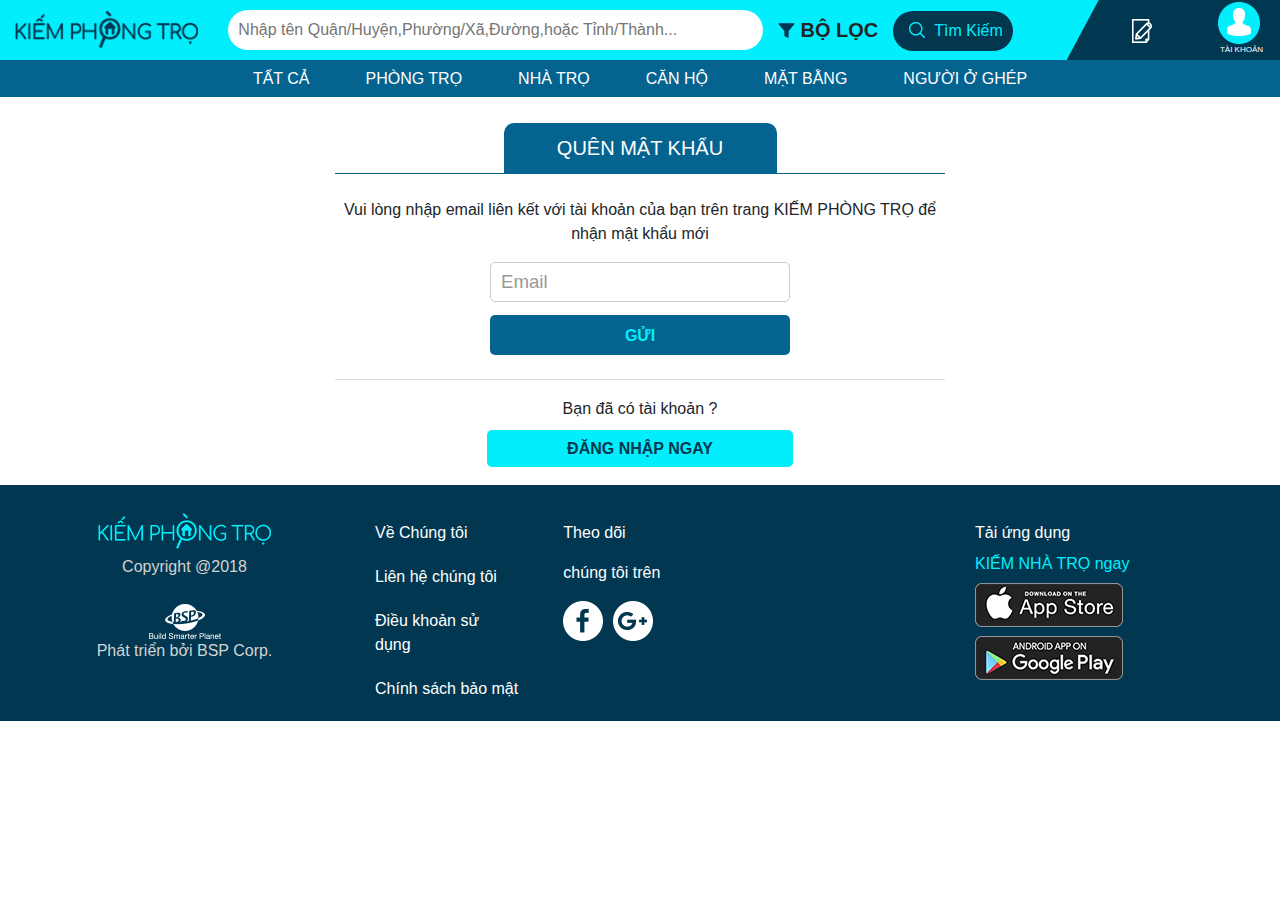
<file: forget_password.html>
<!DOCTYPE html>
<html lang="en">
<head>
    <meta charset="UTF-8">
    <title>Quên mật khẩu</title>
    <link rel="stylesheet" href="css/style.css">
    <meta name="viewport" content="width=device-width, initial-scale=1">
    <link rel="stylesheet" href="https://maxcdn.bootstrapcdn.com/bootstrap/4.1.0/css/bootstrap.min.css">
    <script src="https://ajax.googleapis.com/ajax/libs/jquery/3.3.1/jquery.min.js"></script>
    <script src="https://cdnjs.cloudflare.com/ajax/libs/popper.js/1.14.0/umd/popper.min.js"></script>
    <script src="https://maxcdn.bootstrapcdn.com/bootstrap/4.1.0/js/bootstrap.min.js"></script>
    <script src="https://apis.google.com/js/platform.js" async defer></script>
    <script src='https://www.google.com/recaptcha/api.js'></script>
    <script src="js/style.js"></script>
</head>
<body>
    <header>
    <div class="container-fluid header_bar">
        <div class="row">
            <div class="header_logo col-6  col-md-8 col-lg-2">
                <img class="img-fluid" alt="Responsive image" src="images/logo_header.png">
            </div>
            <div class="header_search col-12 col-md-12 col-lg-8">
                <div class="search_bar">
                    <div class="search_field">
                        <input type="text" placeholder="Nhập tên Quận/Huyện,Phường/Xã,Đường,hoặc Tỉnh/Thành... " >
                    </div>
                    <div class="search">
                        <div class="filter" style="float: left">
                            <img class="ic_filter" src="images/icons/ic_filter.png" alt="ic filter"><span>Bộ Lọc</span>
                            <p>Bộ Lọc</p>
                        </div>
                        <div style="float: left;margin-left: 15px">
                            <input type="submit" class="btn" id="btn_search" value="Tìm Kiếm">
                        </div>
                        <div style="clear: both"></div>
                    </div>
                </div>
            </div>
            <div class="put_up col-6 col-md-4 col-lg-2">
                <div class="icon_put_up">
                    <img src="images/icons/ic_post.png">
                    <p>Đăng tin</p>
                </div>
                <div class="icon_avatar">
                    <img src="images/avatar.png">
                    <p>Tài khoản</p>
                </div>
            </div>
            <div style="clear: both"></div>
        </div>
    </div>
    <div class="container-fluid">
        <div class="row">
            <nav class="navbar navbar-expand-md navbar-light menu-header">
                <button class="navbar-toggler" type="button" data-toggle="collapse" data-target="#navbarSupportedContent" aria-controls="navbarSupportedContent" aria-expanded="false" aria-label="Toggle navigation">
                    <span class="icon-bar"></span>
                    <span class="icon-bar" style="margin-top: 4px"></span>
                    <span class="icon-bar" style="margin-top: 4px"></span>
                </button>
                <div class="collapse navbar-collapse" id="navbarSupportedContent">
                    <ul class="navbar-nav mr-auto">
                        <li class="nav-item active">
                            <a class="nav-link" href="#">Tất cả</a>
                        </li>
                        <li class="nav-item active">
                            <a class="nav-link" href="#">Phòng Trọ</a>
                        </li>
                        <li class="nav-item active">
                            <a class="nav-link" href="#">Nhà Trọ</a>
                        </li>
                        <li class="nav-item active">
                            <a class="nav-link" href="#">Căn Hộ</a>
                        </li>
                        <li class="nav-item active">
                            <a class="nav-link" href="#">Mặt Bằng</a>
                        </li>
                        <li class="nav-item active">
                            <a class="nav-link" href="#">Người ở ghép</a>
                        </li>
                    </ul>
                </div>
            </nav>
        </div>
    </div>
</header>
    <div class="content_forgot">
        <div class="container-fluid">
            <div class="row">
                <div class="forgot col-12 col-md-8 col-lg-6 offset-md-2 offset-lg-3">
                    <div class="forgot_header">
                        <div class="forgot_title">
                            <h5>Quên mật khẩu</h5>
                        </div>
                    </div>
                    <div class="before_send_email">
                        <div class="forgot_body">
                            <p>Vui lòng nhập email liên kết với tài khoản của bạn trên trang KIẾM PHÒNG TRỌ để nhận mật khẩu mới</p>
                            <form id="forgot_form" name="forgot_form" method="post">
                                <div style="text-align: center">
                                    <input class="validateFields" type="email" name="email" id="email" placeholder="Email">
                                    <p class="show_errors_js"></p>
                                </div>
                                <div style="text-align: center">
                                    <input type="button" value="Gửi" class="btn_login" onclick=" sendMail('forgot_form')">
                                </div>
                            </form>
                            <div style="clear: both"></div>
                        </div>
                        <div class="forgot_footer">
                            <p>Bạn đã có tài khoản ?</p>
                            <a href="#" id="link_login">Đăng nhập ngay</a>
                            <div style="clear: both"></div>
                        </div>
                    </div>
                    <div class="after_send_email">
                        <div class="forgot_body">
                            <p>Mật khẩu mới của bạn đã được gửi xong</p>
                            <div style="clear: both"></div>
                        </div>
                        <div class="forgot_footer">
                            <a href="#" id="link_login_1">Đăng nhập ngay</a>
                            <div style="clear: both"></div>
                        </div>
                    </div>
                </div>
            </div>
        </div>
    </div>
    <footer>
    <div class="container-fluid">
        <div class="row">
            <div class="col-6 col-md-3 col-lg-3 logo_footer">
                <div class="website_logo">
                    <img src="images/logo_footer.png">
                    <p>Copyright @2018</p>
                </div>
                <div class="company_logo">
                    <img src="images/logo_bsp.png">
                    <p>Phát triển bởi BSP Corp.</p>
                </div>
            </div>
            <div class="col-6 col-md-3 col-lg-2 about_us_footer">
                <ul>
                    <li><a href="#">Về Chúng tôi</a></li>
                    <li><a href="#">Liên hệ chúng tôi</a></li>
                    <li><a href="#">Điều khoản sử dụng</a></li>
                    <li><a href="#">Chính sách bảo mật</a></li>
                </ul>
            </div>
            <div class="col-6 col-md-3 col-lg-4 follow_share_footer">
                <div class ="col-12 col-md-12 col-lg-6 follow_us">
                    <p>Theo dõi</p>
                    <p>chúng tôi trên</p>
                    <div class="icons_social">
                        <a href="#">
                                    <span style="margin-right: 5px">
                                    <img src="images/btn/btn_f_white.png" onmouseover="this.src='images/btn/btn_f.png'" onmouseout="this.src='images/btn/btn_f_white.png'">
                                    </span>
                        </a>
                        <a href="#">
                                    <span>
                                        <img src="images/btn/btn_g_plus_white.png" onmouseover="this.src='images/btn/btn_g_plus.png'" onmouseout="this.src='images/btn/btn_g_plus_white.png'">
                                    </span>
                        </a>
                    </div>
                </div>
                <div class ="col-12 col-md-12 col-lg-6 like_share">
                    <div>
                        <iframe src="https://www.facebook.com/plugins/like.php?href=https%3A%2F%2Fwww.facebook.com%2Fbsp.vn%2F&width=134&layout=button_count&action=like&size=small&show_faces=false&share=true&height=46&appId"
                                width="134" height="46" style="border:none;overflow:hidden" scrolling="no" frameborder="0" allowTransparency="true" allow="encrypted-media"></iframe>
                    </div>
                    <div class="g-follow" data-annotation="none" data-height="24" data-href="//plus.google.com/u/0/100858742093146937924" data-rel="author"></div>
                </div>
            </div>
            <div class="col-6 col-md-3 col-lg-3 download_app_footer">
                <p style="color: #fff;margin-bottom: 7px">Tải ứng dụng</p>
                <p style="color: #02eefc;margin-bottom: 7px">KIẾM NHÀ TRỌ ngay</p>
                <div style="margin-bottom: 9px">
                    <img src="images/btn/btn_app_store.png">
                </div>
                <div>
                    <img src="images/btn/btn_google_play.png">
                </div>
            </div>
        </div>
    </div>
</footer>
</body>
</html>
</file>
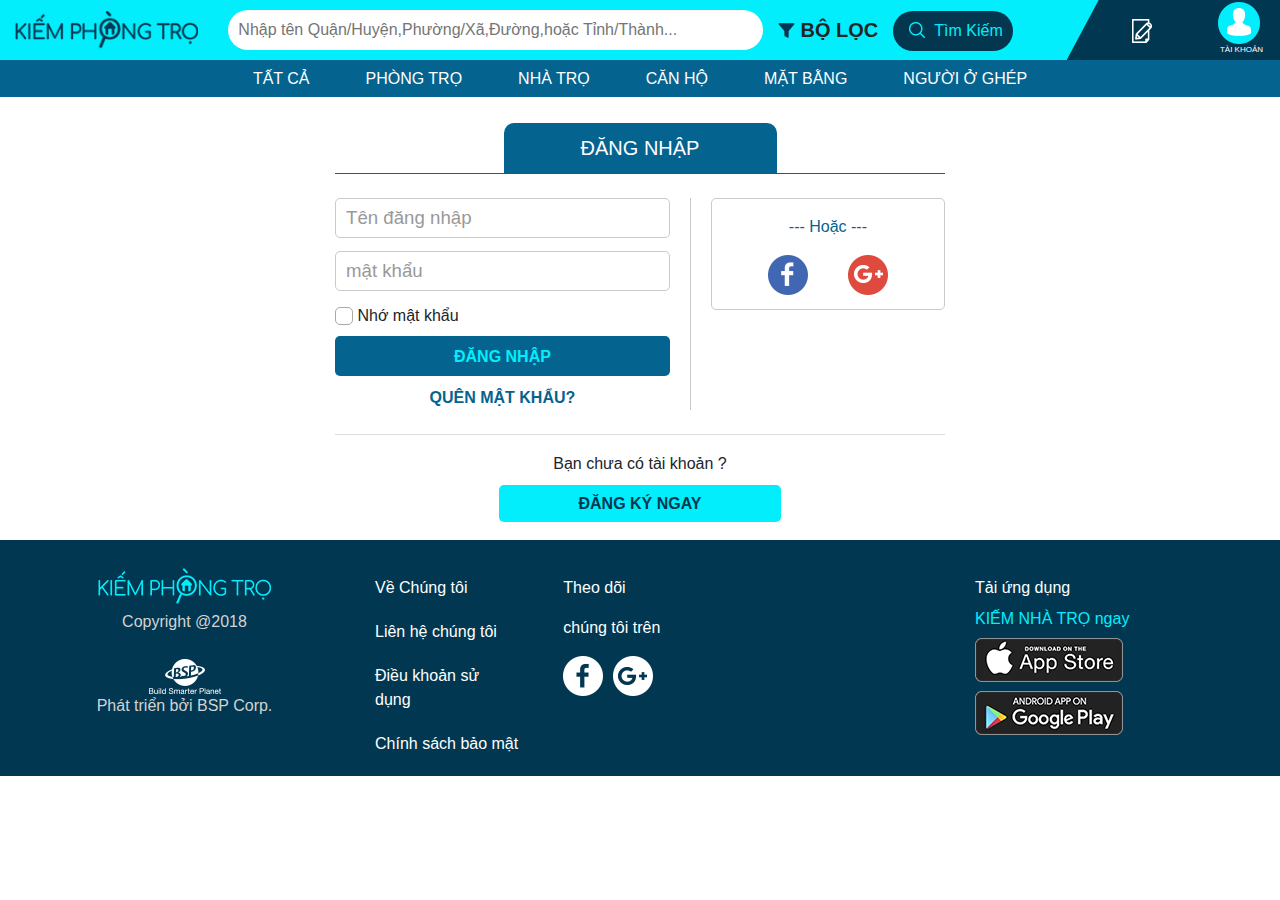
<file: login.html>
<!DOCTYPE html>
<html lang="en">
<head>
    <meta charset="UTF-8">
    <title>Đăng nhập</title>
    <link rel="stylesheet" href="css/style.css">
    <meta name="viewport" content="width=device-width, initial-scale=1">
    <link rel="stylesheet" href="https://maxcdn.bootstrapcdn.com/bootstrap/4.1.0/css/bootstrap.min.css">
    <script src="https://ajax.googleapis.com/ajax/libs/jquery/3.3.1/jquery.min.js"></script>
    <script src="https://cdnjs.cloudflare.com/ajax/libs/popper.js/1.14.0/umd/popper.min.js"></script>
    <script src="https://maxcdn.bootstrapcdn.com/bootstrap/4.1.0/js/bootstrap.min.js"></script>
    <script src="https://apis.google.com/js/platform.js" async defer></script>
    <script src="js/style.js"></script>
</head>
<body>
    <header>
    <!-- Popup thông tin nguoi dung -->
    <div class="cd-popup">
        <div class="list_menu_info_popup">
            <ul>
                <li><a href="#"><img src="images/icons/ic_profile.png" alt="thong tin tai khoan"><span>Thông tin tài khoản</span></a></li>
                <li><a href="#"><img src="images/icons/ic_manage_posted.png" alt="quan ly tin dang"><span>Quản lý tin đăng</span></a></li>
                <li><a href="#"><img src="images/icons/ic_marked_small.png" alt="tin da luu"><span>Tin đã lưu</span></a></li>
                <li><a href="#"><img src="images/icons/ic_logout.png" alt="thoat"><span>Thoát</span></a></li>
            </ul>
        </div>
        <div class="arrow_up"></div>
    </div>
    <!-- Modal popup -->
    <div class="modal" id="loginModal">
        <div class="modal-dialog">
            <div class="modal-content">

                <!-- Modal Header -->
                <div class="modal-header">
                    <h4 class="modal-title">Modal Heading</h4>
                    <button type="button" class="close" data-dismiss="modal">&times;</button>
                </div>

                <!-- Modal body -->
                <div class="modal-body">
                    Modal body..
                </div>

                <!-- Modal footer -->
                <div class="modal-footer">
                    <button type="button" class="btn btn-danger" data-dismiss="modal">Close</button>
                </div>

            </div>
        </div>
    </div>
    <div class="container-fluid header_bar">
        <div class="row">
            <div class="header_logo col-6  col-md-8 col-lg-2">
                <img class="img-fluid" alt="Responsive image" src="images/logo_header.png">
            </div>
            <div class="header_search col-12 col-md-12 col-lg-8">
                <div class="search_bar">
                    <div class="search_field">
                        <input type="text" placeholder="Nhập tên Quận/Huyện,Phường/Xã,Đường,hoặc Tỉnh/Thành... " >
                    </div>
                    <div class="search">
                        <div class="filter" style="float: left">
                            <img class="ic_filter" src="images/icons/ic_filter.png" alt="ic filter"><span>Bộ Lọc</span>
                            <p>Bộ Lọc</p>
                        </div>
                        <div style="float: left;margin-left: 15px">
                            <input type="submit" class="btn" id="btn_search" value="Tìm Kiếm">
                        </div>
                        <div style="clear: both"></div>
                    </div>
                </div>
            </div>
            <div class="put_up col-6 col-md-4 col-lg-2">
                <div class="icon_put_up">
                    <img src="images/icons/ic_post.png">
                    <p>Đăng tin</p>
                </div>

                <!-- nếu có tải khoản đăng nhập rồi -->
                <!--<div class="icon_avatar has_logged">-->
                <!--<img src="images/avatar.png">-->
                <!--<p>Tài khoản</p>-->
                <!--</div>-->

                <!-- nếu chưa có tài khoản đăng nhập -->
                <div class="icon_avatar" data-toggle="modal" data-target="#loginModal">
                    <img src="images/avatar.png">
                    <p>Tài khoản</p>
                </div>
            </div>
            <div style="clear: both"></div>
        </div>
    </div>
    <div class="container-fluid">
        <div class="row">
            <nav class="navbar navbar-expand-md navbar-light menu-header">
                <button class="navbar-toggler" type="button" data-toggle="collapse" data-target="#navbarSupportedContent" aria-controls="navbarSupportedContent" aria-expanded="false" aria-label="Toggle navigation">
                    <span class="icon-bar"></span>
                    <span class="icon-bar" style="margin-top: 4px"></span>
                    <span class="icon-bar" style="margin-top: 4px"></span>
                </button>
                <div class="collapse navbar-collapse" id="navbarSupportedContent">
                    <ul class="navbar-nav mr-auto">
                        <li class="nav-item active">
                            <a class="nav-link" href="#">Tất cả</a>
                        </li>
                        <li class="nav-item active">
                            <a class="nav-link" href="#">Phòng Trọ</a>
                        </li>
                        <li class="nav-item active">
                            <a class="nav-link" href="#">Nhà Trọ</a>
                        </li>
                        <li class="nav-item active">
                            <a class="nav-link" href="#">Căn Hộ</a>
                        </li>
                        <li class="nav-item active">
                            <a class="nav-link" href="#">Mặt Bằng</a>
                        </li>
                        <li class="nav-item active">
                            <a class="nav-link" href="#">Người ở ghép</a>
                        </li>
                    </ul>
                </div>
            </nav>
        </div>
    </div>
</header>
    <div class="content_login">
            <div class="container-fluid">
                <div class="row">
                    <div class="login col-12 col-md-8 col-lg-6 offset-md-2 offset-lg-3">
                         <div class="login_header">
                             <div class="login_title">
                                 <h5>Đăng nhập</h5>
                             </div>
                         </div>
                         <div class="login_body">
                             <div class="login_original col-12 col-sm-7">
                                <form id="login_form" action="" method="post">
                                    <div>
                                        <input class="validateFields" type="text" name="tên đăng nhập" id="user_name" placeholder="Tên đăng nhập">
                                        <p class="show_errors_js"></p>
                                    </div>
                                    <div>
                                        <input class="validateFields" type="password" name="mật khẩu" id="password" placeholder="mật khẩu">
                                        <p class="show_errors_js"></p>
                                    </div>
                                    <div>
                                        <input type="checkbox" id="remember_me" name="remember_me">
                                        <label style="font-size: 12pt" for="remember_me">Nhớ mật khẩu</label>
                                    </div>
                                    <div>
                                        <input type="button" value="Đăng nhập" class="btn_login" onclick=" validateForm('login_form')">
                                    </div>
                                    <div class="link_forget_password">
                                        <a href="#">Quên mật khẩu?</a>
                                    </div>
                                </form>
                             </div>
                             <div class="login_social col-12 col-sm-5">
                                  <div class="list_social">
                                        <p>--- Hoặc ---</p>
                                        <ul>
                                            <li>
                                                <img src="images/btn/btn_f_hover.png">
                                            </li>
                                            <li>
                                                <img src="images/btn/btn_g_plus_hover.png">
                                            </li>
                                        </ul>
                                  </div>
                             </div>
                             <div style="clear: both"></div>
                         </div>
                         <div class="login_footer">
                            <p>Bạn chưa có tài khoản ?</p>
                            <a href="#" id="link_register">Đăng ký ngay</a>
                             <div style="clear: both"></div>
                         </div>
                    </div>
                </div>
            </div>
        </div>
    <footer>
        <div class="container-fluid">
            <div class="row">
                <div class="col-6 col-md-3 col-lg-3 logo_footer">
                    <div class="website_logo">
                        <img src="images/logo_footer.png">
                        <p>Copyright @2018</p>
                    </div>
                    <div class="company_logo">
                        <img src="images/logo_bsp.png">
                        <p>Phát triển bởi BSP Corp.</p>
                    </div>
                </div>
                <div class="col-6 col-md-3 col-lg-2 about_us_footer">
                    <ul>
                        <li><a href="#">Về Chúng tôi</a></li>
                        <li><a href="#">Liên hệ chúng tôi</a></li>
                        <li><a href="#">Điều khoản sử dụng</a></li>
                        <li><a href="#">Chính sách bảo mật</a></li>
                    </ul>
                </div>
                <div class="col-6 col-md-3 col-lg-4 follow_share_footer">
                    <div class ="col-12 col-md-12 col-lg-6 follow_us">
                        <p>Theo dõi</p>
                        <p>chúng tôi trên</p>
                        <div class="icons_social">
                            <a href="#">
                                    <span style="margin-right: 5px">
                                    <img src="images/btn/btn_f_white.png" onmouseover="this.src='images/btn/btn_f.png'" onmouseout="this.src='images/btn/btn_f_white.png'">
                                    </span>
                            </a>
                            <a href="#">
                                    <span>
                                        <img src="images/btn/btn_g_plus_white.png" onmouseover="this.src='images/btn/btn_g_plus.png'" onmouseout="this.src='images/btn/btn_g_plus_white.png'">
                                    </span>
                            </a>
                        </div>
                    </div>
                    <div class ="col-12 col-md-12 col-lg-6 like_share">
                        <div>
                            <iframe src="https://www.facebook.com/plugins/like.php?href=https%3A%2F%2Fwww.facebook.com%2Fbsp.vn%2F&width=134&layout=button_count&action=like&size=small&show_faces=false&share=true&height=46&appId"
                                    width="134" height="46" style="border:none;overflow:hidden" scrolling="no" frameborder="0" allowTransparency="true" allow="encrypted-media"></iframe>
                        </div>
                        <div class="g-follow" data-annotation="none" data-height="24" data-href="//plus.google.com/u/0/100858742093146937924" data-rel="author"></div>
                    </div>
                </div>
                <div class="col-6 col-md-3 col-lg-3 download_app_footer">
                    <p style="color: #fff;margin-bottom: 7px">Tải ứng dụng</p>
                    <p style="color: #02eefc;margin-bottom: 7px">KIẾM NHÀ TRỌ ngay</p>
                    <div style="margin-bottom: 9px">
                        <img src="images/btn/btn_app_store.png">
                    </div>
                    <div>
                        <img src="images/btn/btn_google_play.png">
                    </div>
                </div>
            </div>
        </div>
    </footer>
</body>
</html>
</file>
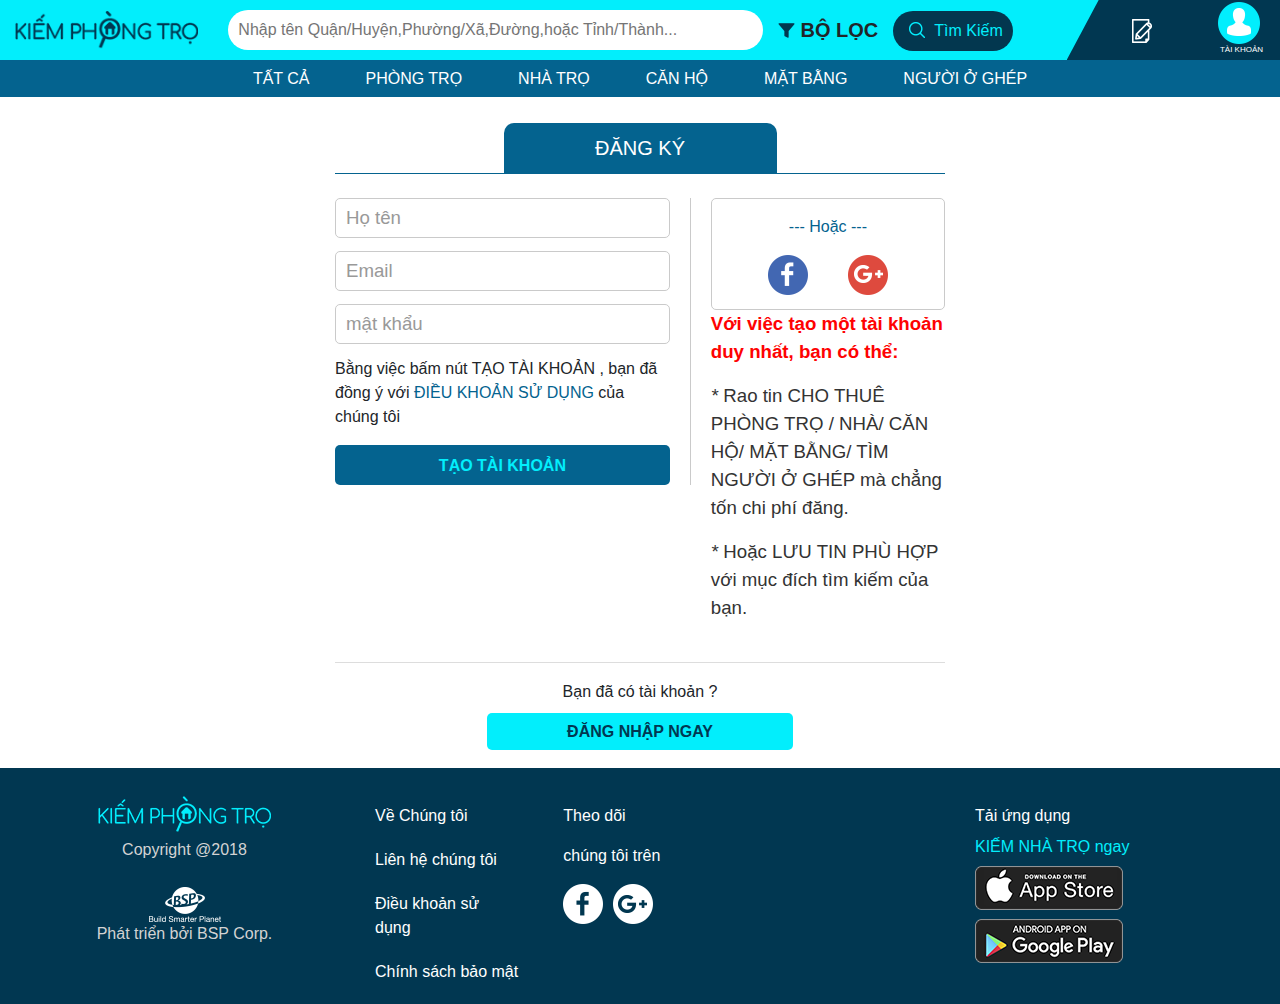
<file: register.html>
<!DOCTYPE html>
<html lang="en">
<head>
    <meta charset="UTF-8">
    <title>Đăng ký</title>
    <link rel="stylesheet" href="css/style.css">
    <meta name="viewport" content="width=device-width, initial-scale=1">
    <link rel="stylesheet" href="https://maxcdn.bootstrapcdn.com/bootstrap/4.1.0/css/bootstrap.min.css">
    <script src="https://ajax.googleapis.com/ajax/libs/jquery/3.3.1/jquery.min.js"></script>
    <script src="https://cdnjs.cloudflare.com/ajax/libs/popper.js/1.14.0/umd/popper.min.js"></script>
    <script src="https://maxcdn.bootstrapcdn.com/bootstrap/4.1.0/js/bootstrap.min.js"></script>
    <script src="https://apis.google.com/js/platform.js" async defer></script>
    <link rel="stylesheet" href="https://use.fontawesome.com/releases/v5.0.13/css/all.css" integrity="sha384-DNOHZ68U8hZfKXOrtjWvjxusGo9WQnrNx2sqG0tfsghAvtVlRW3tvkXWZh58N9jp" crossorigin="anonymous">
    <script src="js/style.js"></script>
</head>
<body>
<header>
    <div class="container-fluid header_bar">
        <div class="row">
            <div class="header_logo col-6  col-md-8 col-lg-2">
                <img class="img-fluid" alt="Responsive image" src="images/logo_header.png">
            </div>
            <div class="header_search col-12 col-md-12 col-lg-8">
                <div class="search_bar">
                    <div class="search_field">
                        <input type="text" placeholder="Nhập tên Quận/Huyện,Phường/Xã,Đường,hoặc Tỉnh/Thành... " >
                    </div>
                    <div class="search">
                        <div class="filter" style="float: left">
                            <img class="ic_filter" src="images/icons/ic_filter.png" alt="ic filter"><span>Bộ Lọc</span>
                            <p>Bộ Lọc</p>
                        </div>
                        <div style="float: left;margin-left: 15px">
                            <input type="submit" class="btn" id="btn_search" value="Tìm Kiếm">
                        </div>
                        <div style="clear: both"></div>
                    </div>
                </div>
            </div>
            <div class="put_up col-6 col-md-4 col-lg-2">
                <div class="icon_put_up">
                    <img src="images/icons/ic_post.png">
                    <p>Đăng tin</p>
                </div>
                <div class="icon_avatar">
                    <img src="images/avatar.png">
                    <p>Tài khoản</p>
                </div>
            </div>
            <div style="clear: both"></div>
        </div>
    </div>
    <div class="container-fluid">
        <div class="row">
            <nav class="navbar navbar-expand-md navbar-light menu-header">
                <button class="navbar-toggler" type="button" data-toggle="collapse" data-target="#navbarSupportedContent" aria-controls="navbarSupportedContent" aria-expanded="false" aria-label="Toggle navigation">
                    <span class="icon-bar"></span>
                    <span class="icon-bar" style="margin-top: 4px"></span>
                    <span class="icon-bar" style="margin-top: 4px"></span>
                </button>
                <div class="collapse navbar-collapse" id="navbarSupportedContent">
                    <ul class="navbar-nav mr-auto">
                        <li class="nav-item active">
                            <a class="nav-link" href="#">Tất cả</a>
                        </li>
                        <li class="nav-item active">
                            <a class="nav-link" href="#">Phòng Trọ</a>
                        </li>
                        <li class="nav-item active">
                            <a class="nav-link" href="#">Nhà Trọ</a>
                        </li>
                        <li class="nav-item active">
                            <a class="nav-link" href="#">Căn Hộ</a>
                        </li>
                        <li class="nav-item active">
                            <a class="nav-link" href="#">Mặt Bằng</a>
                        </li>
                        <li class="nav-item active">
                            <a class="nav-link" href="#">Người ở ghép</a>
                        </li>
                    </ul>
                </div>
            </nav>
        </div>
    </div>
</header>
<div class="content_register">
    <div class="container-fluid">
        <div class="row">
            <div class="register col-12 col-md-8 col-lg-6 offset-md-2 offset-lg-3">
                <div class="register_header">
                    <div class="register_title">
                        <h5>Đăng ký</h5>
                    </div>
                </div>
                <div class="register_body">
                    <div class="register_original col-12 col-sm-7">
                        <form id="register_form" action="" method="post">
                            <div>
                                <input class="validateFields" type="text" name="tên đăng nhập" id="user_name" placeholder="Họ tên">
                                <p class="show_errors_js"></p>
                            </div>
                            <div>
                                <input class="validateFields" type="email" name="email" id="email" placeholder="Email">
                                <p class="show_errors_js"></p>
                            </div>
                            <div>
                                <input class="validateFields" type="password" name="mật khẩu" id="password" placeholder="mật khẩu">
                                <p class="show_errors_js"></p>
                            </div>
                            <div>
                                <p style="font-size: 12pt">Bằng việc bấm nút TẠO TÀI KHOẢN , bạn đã đồng ý với <a href="" style="font-size: 12pt;text-decoration: none;color:#04638f;text-transform: uppercase">Điều khoản sử dụng</a> của chúng tôi</p>
                            </div>
                            <div>
                                <div class="g-recaptcha" data-sitekey="6Lfrf1wUAAAAACnChw2AuK24vbca77EsIX1i6Z6g"></div>
                            </div>
                            <div>
                                <input type="button" value="Tạo Tài Khoản" class="btn_login" onclick=" validateForm('register_form')">
                            </div>
                        </form>
                    </div>
                    <div class="register_social col-12 col-sm-5">
                        <div class="list_social">
                            <p>--- Hoặc ---</p>
                            <ul>
                                <li>
                                    <img src="images/btn/btn_f_hover.png">
                                </li>
                                <li>
                                    <img src="images/btn/btn_g_plus_hover.png">
                                </li>
                            </ul>
                        </div>
                        <p style="font-size: 14pt;font-weight: bold;color:#fe0202">Với việc tạo một tài khoản duy nhất, bạn có thể:</p>
                        <ul style="padding-left: 0">
                            <li>
                                <p style="font-size: 14pt;color: #333"> <i>*</i> Rao tin CHO THUÊ PHÒNG TRỌ / NHÀ/ CĂN HỘ/ MẶT BẰNG/ TÌM NGƯỜI Ở GHÉP mà chẳng tốn chi phí đăng.</p>
                            </li>
                            <li>
                                <p style="font-size: 14pt;color: #333"> <i>*</i> Hoặc LƯU TIN PHÙ HỢP với mục đích tìm kiếm của bạn.</p>
                            </li>
                        </ul>
                    </div>
                    <div style="clear: both"></div>
                </div>
                <div class="register_footer">
                    <p>Bạn đã có tài khoản ?</p>
                    <a href="#" id="link_login">Đăng nhập ngay</a>
                    <div style="clear: both"></div>
                </div>
            </div>
        </div>
    </div>
</div>
<footer>
    <div class="container-fluid">
        <div class="row">
            <div class="col-6 col-md-3 col-lg-3 logo_footer">
                <div class="website_logo">
                    <img src="images/logo_footer.png">
                    <p>Copyright @2018</p>
                </div>
                <div class="company_logo">
                    <img src="images/logo_bsp.png">
                    <p>Phát triển bởi BSP Corp.</p>
                </div>
            </div>
            <div class="col-6 col-md-3 col-lg-2 about_us_footer">
                <ul>
                    <li><a href="#">Về Chúng tôi</a></li>
                    <li><a href="#">Liên hệ chúng tôi</a></li>
                    <li><a href="#">Điều khoản sử dụng</a></li>
                    <li><a href="#">Chính sách bảo mật</a></li>
                </ul>
            </div>
            <div class="col-6 col-md-3 col-lg-4 follow_share_footer">
                <div class ="col-12 col-md-12 col-lg-6 follow_us">
                    <p>Theo dõi</p>
                    <p>chúng tôi trên</p>
                    <div class="icons_social">
                        <a href="#">
                                    <span style="margin-right: 5px">
                                    <img src="images/btn/btn_f_white.png" onmouseover="this.src='images/btn/btn_f.png'" onmouseout="this.src='images/btn/btn_f_white.png'">
                                    </span>
                        </a>
                        <a href="#">
                                    <span>
                                        <img src="images/btn/btn_g_plus_white.png" onmouseover="this.src='images/btn/btn_g_plus.png'" onmouseout="this.src='images/btn/btn_g_plus_white.png'">
                                    </span>
                        </a>
                    </div>
                </div>
                <div class ="col-12 col-md-12 col-lg-6 like_share">
                    <div>
                        <iframe src="https://www.facebook.com/plugins/like.php?href=https%3A%2F%2Fwww.facebook.com%2Fbsp.vn%2F&width=134&layout=button_count&action=like&size=small&show_faces=false&share=true&height=46&appId"
                                width="134" height="46" style="border:none;overflow:hidden" scrolling="no" frameborder="0" allowTransparency="true" allow="encrypted-media"></iframe>
                    </div>
                    <div class="g-follow" data-annotation="none" data-height="24" data-href="//plus.google.com/u/0/100858742093146937924" data-rel="author"></div>
                </div>
            </div>
            <div class="col-6 col-md-3 col-lg-3 download_app_footer">
                <p style="color: #fff;margin-bottom: 7px">Tải ứng dụng</p>
                <p style="color: #02eefc;margin-bottom: 7px">KIẾM NHÀ TRỌ ngay</p>
                <div style="margin-bottom: 9px">
                    <img src="images/btn/btn_app_store.png">
                </div>
                <div>
                    <img src="images/btn/btn_google_play.png">
                </div>
            </div>
        </div>
    </div>
</footer>
</body>
</html>
</file>
<file: css/style.css>
@charset "UTF-8";
body {
  padding: 0;
  margin: 0; }

div.clear_both {
  clear: both; }

input[type="checkbox"] {
  -webkit-appearance: none;
  -moz-appearance: none;
  appearance: none;
  width: 18px;
  height: 18px;
  border: 1px solid darkgray;
  border-radius: 5px;
  outline: none !important;
  margin-top: 0 !important;
  background-color: #fff;
  position: relative;
  vertical-align: sub; }

input[type="checkbox"]:checked:before {
  position: absolute;
  content: "\2713";
  top: .2em;
  left: .2em;
  font-size: 1em;
  line-height: 0.8;
  color: #013751 !important;
  transition: all .2s;
  font-family: Helvetica, Arial, sans-serif; }

.error_fields {
  margin-bottom: 0 !important;
  border-color: #fe0202 !important; }

.show_errors_js {
  display: none;
  margin-bottom: 5px;
  font-size: 12pt;
  color: #fe0202; }

::-webkit-scrollbar {
  width: 8px; }

::-webkit-scrollbar-track {
  -webkit-box-shadow: inset 0 0 6px #fff;
  background: #000; }

::-webkit-scrollbar-thumb {
  border-radius: 10px;
  -webkit-box-shadow: inset 0 0 6px #fff;
  background: #CCC; }

.header_bar {
  width: 100%;
  background-color: #02eefc;
  height: 60px; }
  .header_bar .header_logo {
    text-align: center;
    background-color: inherit;
    height: 60px;
    line-height: 60px; }
  .header_bar .header_search {
    background-color: #02eefc;
    height: 60px; }
    .header_bar .header_search .search_bar {
      height: 60px;
      line-height: 60px; }
      .header_bar .header_search .search_bar .search_field {
        width: 70%;
        float: left; }
        .header_bar .header_search .search_bar .search_field input[type="text"] {
          height: 40px;
          width: 100%;
          border-radius: 50px;
          border: none;
          outline: none;
          padding-left: 10px; }
      .header_bar .header_search .search_bar .search {
        width: calc(100% - 70%);
        float: left;
        padding-left: 15px; }
        .header_bar .header_search .search_bar .search .ic_filter {
          margin-right: 5px;
          margin-top: -5px; }
        .header_bar .header_search .search_bar .search span {
          text-transform: uppercase;
          font-size: 20px;
          font-weight: 600; }
        .header_bar .header_search .search_bar .search p {
          display: none; }
        .header_bar .header_search .search_bar .search #btn_search {
          border-radius: 50px;
          padding-left: 40px;
          padding-right: 20px;
          color: #02eefc;
          background: #03374f url("../images/icons/ic_search.png") no-repeat 15px 10px;
          outline: none;
          width: 120px;
          height: 40px; }
        .header_bar .header_search .search_bar .search .filter {
          float: left;
          cursor: pointer; }
  .header_bar .put_up {
    -webkit-clip-path: polygon(15% 0, 100% 0%, 100% 100%, 0% 100%);
    clip-path: polygon(15% 0, 100% 0%, 100% 100%, 0% 100%);
    position: absolute;
    background-color: #013751;
    right: 0;
    top: 0;
    height: 60px;
    line-height: 60px;
    text-align: center; }
    .header_bar .put_up img {
      margin-right: 5px; }
    .header_bar .put_up span {
      color: #fff;
      text-transform: uppercase; }
    .header_bar .put_up .icon_put_up {
      width: 90px;
      margin: 0 20px 0 40px;
      float: left;
      cursor: pointer; }
      .header_bar .put_up .icon_put_up p {
        float: right;
        text-transform: uppercase;
        font-size: 14px;
        color: #fff;
        line-height: 60px; }
      .header_bar .put_up .icon_put_up:hover p {
        color: #02eefc; }
      .header_bar .put_up .icon_put_up:hover img {
        content: url("../images/icons/ic_post_hover.png"); }
    .header_bar .put_up .icon_avatar {
      cursor: pointer;
      float: right;
      position: relative; }
      .header_bar .put_up .icon_avatar img {
        margin-top: -15px; }
      .header_bar .put_up .icon_avatar p {
        text-transform: uppercase;
        margin-top: -15px;
        font-size: 8px;
        color: #fff;
        line-height: normal; }

.menu-header {
  height: 37px;
  width: 100%;
  background-color: #04638f !important; }
  .menu-header .navbar-toggler {
    border-color: #02eefc !important;
    padding: .5rem .5rem; }
  .menu-header .navbar-toggler .icon-bar {
    background-color: #02eefc;
    display: block;
    width: 22px;
    height: 2px;
    border-radius: 1px; }
  .menu-header #navbarSupportedContent ul {
    margin: 0 auto; }
    .menu-header #navbarSupportedContent ul li {
      padding: 0 20px; }
      .menu-header #navbarSupportedContent ul li a {
        text-decoration: none;
        text-transform: uppercase;
        color: #fff; }
        .menu-header #navbarSupportedContent ul li a:hover {
          color: #02eefc; }

.content_index .hot_news_index,
.content_index .motel_room_index,
.content_index .motel_index,
.content_index .apartment_index,
.content_index .ground_index,
.content_index .people_grafts_index {
  width: 100%;
  margin-bottom: 16px; }
.content_index .hot_news_content .items,
.content_index .motel_room_content .items,
.content_index .motel_content .items,
.content_index .apartment_content .items,
.content_index .ground_content .items,
.content_index .people_grafts_content .items {
  float: left;
  padding: 0 7.5px; }
  .content_index .hot_news_content .items:hover .content_item .image_item .summary_item .title_summary_item,
  .content_index .motel_room_content .items:hover .content_item .image_item .summary_item .title_summary_item,
  .content_index .motel_content .items:hover .content_item .image_item .summary_item .title_summary_item,
  .content_index .apartment_content .items:hover .content_item .image_item .summary_item .title_summary_item,
  .content_index .ground_content .items:hover .content_item .image_item .summary_item .title_summary_item,
  .content_index .people_grafts_content .items:hover .content_item .image_item .summary_item .title_summary_item {
    color: #02eefc; }
  .content_index .hot_news_content .items .content_item,
  .content_index .motel_room_content .items .content_item,
  .content_index .motel_content .items .content_item,
  .content_index .apartment_content .items .content_item,
  .content_index .ground_content .items .content_item,
  .content_index .people_grafts_content .items .content_item {
    border-radius: 4px;
    height: 244px;
    overflow: hidden;
    box-shadow: 0 2px 5px 0 rgba(0, 0, 0, 0.2);
    margin-bottom: 15px; }
    .content_index .hot_news_content .items .content_item .image_item,
    .content_index .motel_room_content .items .content_item .image_item,
    .content_index .motel_content .items .content_item .image_item,
    .content_index .apartment_content .items .content_item .image_item,
    .content_index .ground_content .items .content_item .image_item,
    .content_index .people_grafts_content .items .content_item .image_item {
      position: relative;
      height: 180px;
      background: #ebebeb;
      background: linear-gradient(#ebebeb, #7d7d7d); }
      .content_index .hot_news_content .items .content_item .image_item .icon_find_house,
      .content_index .motel_room_content .items .content_item .image_item .icon_find_house,
      .content_index .motel_content .items .content_item .image_item .icon_find_house,
      .content_index .apartment_content .items .content_item .image_item .icon_find_house,
      .content_index .ground_content .items .content_item .image_item .icon_find_house,
      .content_index .people_grafts_content .items .content_item .image_item .icon_find_house {
        height: 110px;
        width: 110px;
        border-radius: 50%;
        background: #fff url("../images/icons/ic_search_home.png") center;
        position: absolute;
        top: 50%;
        left: 50%;
        transform: translateX(-50%) translateY(-50%);
        -webkit-transform: translateX(-50%) translateY(-50%); }
      .content_index .hot_news_content .items .content_item .image_item .summary_item,
      .content_index .motel_room_content .items .content_item .image_item .summary_item,
      .content_index .motel_content .items .content_item .image_item .summary_item,
      .content_index .apartment_content .items .content_item .image_item .summary_item,
      .content_index .ground_content .items .content_item .image_item .summary_item,
      .content_index .people_grafts_content .items .content_item .image_item .summary_item {
        padding: 0 9px 5px 9px;
        position: absolute;
        bottom: 0; }
        .content_index .hot_news_content .items .content_item .image_item .summary_item .title_summary_item,
        .content_index .motel_room_content .items .content_item .image_item .summary_item .title_summary_item,
        .content_index .motel_content .items .content_item .image_item .summary_item .title_summary_item,
        .content_index .apartment_content .items .content_item .image_item .summary_item .title_summary_item,
        .content_index .ground_content .items .content_item .image_item .summary_item .title_summary_item,
        .content_index .people_grafts_content .items .content_item .image_item .summary_item .title_summary_item {
          color: #fff;
          font-weight: 600;
          text-shadow: 1px 1px grey; }
        .content_index .hot_news_content .items .content_item .image_item .summary_item .content_icons_item span,
        .content_index .motel_room_content .items .content_item .image_item .summary_item .content_icons_item span,
        .content_index .motel_content .items .content_item .image_item .summary_item .content_icons_item span,
        .content_index .apartment_content .items .content_item .image_item .summary_item .content_icons_item span,
        .content_index .ground_content .items .content_item .image_item .summary_item .content_icons_item span,
        .content_index .people_grafts_content .items .content_item .image_item .summary_item .content_icons_item span {
          color: #fff;
          font-size: 14px;
          margin-right: 10px; }
        .content_index .hot_news_content .items .content_item .image_item .summary_item .content_icons_item .type_item,
        .content_index .motel_room_content .items .content_item .image_item .summary_item .content_icons_item .type_item,
        .content_index .motel_content .items .content_item .image_item .summary_item .content_icons_item .type_item,
        .content_index .apartment_content .items .content_item .image_item .summary_item .content_icons_item .type_item,
        .content_index .ground_content .items .content_item .image_item .summary_item .content_icons_item .type_item,
        .content_index .people_grafts_content .items .content_item .image_item .summary_item .content_icons_item .type_item {
          float: right;
          text-transform: uppercase;
          margin-right: 0; }
      .content_index .hot_news_content .items .content_item .image_item .price_item,
      .content_index .motel_room_content .items .content_item .image_item .price_item,
      .content_index .motel_content .items .content_item .image_item .price_item,
      .content_index .apartment_content .items .content_item .image_item .price_item,
      .content_index .ground_content .items .content_item .image_item .price_item,
      .content_index .people_grafts_content .items .content_item .image_item .price_item {
        width: 77px;
        height: 43px;
        display: inline-block;
        background-color: rgba(254, 32, 32, 0.8);
        padding: 5px;
        color: #fff;
        margin: 5px;
        border-radius: 4px;
        text-align: center; }
        .content_index .hot_news_content .items .content_item .image_item .price_item p,
        .content_index .motel_room_content .items .content_item .image_item .price_item p,
        .content_index .motel_content .items .content_item .image_item .price_item p,
        .content_index .apartment_content .items .content_item .image_item .price_item p,
        .content_index .ground_content .items .content_item .image_item .price_item p,
        .content_index .people_grafts_content .items .content_item .image_item .price_item p {
          margin-bottom: 0;
          line-height: 12px;
          font-weight: 600; }
        .content_index .hot_news_content .items .content_item .image_item .price_item span,
        .content_index .motel_room_content .items .content_item .image_item .price_item span,
        .content_index .motel_content .items .content_item .image_item .price_item span,
        .content_index .apartment_content .items .content_item .image_item .price_item span,
        .content_index .ground_content .items .content_item .image_item .price_item span,
        .content_index .people_grafts_content .items .content_item .image_item .price_item span {
          font-weight: 100; }
    .content_index .hot_news_content .items .content_item .info_item,
    .content_index .motel_room_content .items .content_item .info_item,
    .content_index .motel_content .items .content_item .info_item,
    .content_index .apartment_content .items .content_item .info_item,
    .content_index .ground_content .items .content_item .info_item,
    .content_index .people_grafts_content .items .content_item .info_item {
      padding: 9px; }
      .content_index .hot_news_content .items .content_item .info_item .street_name,
      .content_index .motel_room_content .items .content_item .info_item .street_name,
      .content_index .motel_content .items .content_item .info_item .street_name,
      .content_index .apartment_content .items .content_item .info_item .street_name,
      .content_index .ground_content .items .content_item .info_item .street_name,
      .content_index .people_grafts_content .items .content_item .info_item .street_name {
        color: #000;
        float: left; }
      .content_index .hot_news_content .items .content_item .info_item .post_date,
      .content_index .motel_room_content .items .content_item .info_item .post_date,
      .content_index .motel_content .items .content_item .info_item .post_date,
      .content_index .apartment_content .items .content_item .info_item .post_date,
      .content_index .ground_content .items .content_item .info_item .post_date,
      .content_index .people_grafts_content .items .content_item .info_item .post_date {
        float: right;
        color: darkgrey;
        font-size: 12px;
        padding-top: 5px; }
      .content_index .hot_news_content .items .content_item .info_item .address,
      .content_index .motel_room_content .items .content_item .info_item .address,
      .content_index .motel_content .items .content_item .info_item .address,
      .content_index .apartment_content .items .content_item .info_item .address,
      .content_index .ground_content .items .content_item .info_item .address,
      .content_index .people_grafts_content .items .content_item .info_item .address {
        color: #000;
        float: left; }
      .content_index .hot_news_content .items .content_item .info_item .liked,
      .content_index .motel_room_content .items .content_item .info_item .liked,
      .content_index .motel_content .items .content_item .info_item .liked,
      .content_index .apartment_content .items .content_item .info_item .liked,
      .content_index .ground_content .items .content_item .info_item .liked,
      .content_index .people_grafts_content .items .content_item .info_item .liked {
        float: right; }
.content_index .hot_news_content .see_more,
.content_index .motel_room_content .see_more,
.content_index .motel_content .see_more,
.content_index .apartment_content .see_more,
.content_index .ground_content .see_more,
.content_index .people_grafts_content .see_more {
  margin-top: 5px;
  text-align: center; }
  .content_index .hot_news_content .see_more .btn,
  .content_index .motel_room_content .see_more .btn,
  .content_index .motel_content .see_more .btn,
  .content_index .apartment_content .see_more .btn,
  .content_index .ground_content .see_more .btn,
  .content_index .people_grafts_content .see_more .btn {
    width: 170px;
    height: 40px;
    border: 1px solid #02eefc;
    background-color: transparent;
    border-radius: 50px;
    color: #04638f;
    font-weight: 600; }
    .content_index .hot_news_content .see_more .btn:hover,
    .content_index .motel_room_content .see_more .btn:hover,
    .content_index .motel_content .see_more .btn:hover,
    .content_index .apartment_content .see_more .btn:hover,
    .content_index .ground_content .see_more .btn:hover,
    .content_index .people_grafts_content .see_more .btn:hover {
      color: #02eefc;
      border-color: #04638f; }

.content_motel_room {
  padding-top: 10px; }
  .content_motel_room .list_motel_room {
    height: 777px;
    max-height: 777px;
    overflow-y: auto; }
    .content_motel_room .list_motel_room .items {
      float: left;
      padding: 0 7.5px; }
      .content_motel_room .list_motel_room .items:hover .content_item .image_item .summary_item .title_summary_item {
        color: #02eefc; }
      .content_motel_room .list_motel_room .items .content_item {
        border-radius: 4px;
        height: 244px;
        overflow: hidden;
        box-shadow: 0 2px 5px 0 rgba(0, 0, 0, 0.2);
        margin-bottom: 15px; }
        .content_motel_room .list_motel_room .items .content_item .image_item {
          position: relative;
          height: 180px;
          background: #ebebeb;
          background: linear-gradient(#ebebeb, #7d7d7d); }
          .content_motel_room .list_motel_room .items .content_item .image_item .icon_find_house {
            height: 110px;
            width: 110px;
            border-radius: 50%;
            background: #fff url("../images/icons/ic_search_home.png") center;
            position: absolute;
            top: 50%;
            left: 50%;
            transform: translateX(-50%) translateY(-50%);
            -webkit-transform: translateX(-50%) translateY(-50%); }
          .content_motel_room .list_motel_room .items .content_item .image_item .summary_item {
            padding: 0 9px 5px 9px;
            position: absolute;
            bottom: 0; }
            .content_motel_room .list_motel_room .items .content_item .image_item .summary_item .title_summary_item {
              color: #fff;
              font-weight: 600;
              text-shadow: 1px 1px grey; }
            .content_motel_room .list_motel_room .items .content_item .image_item .summary_item .content_icons_item span {
              color: #fff;
              font-size: 14px;
              margin-right: 10px; }
            .content_motel_room .list_motel_room .items .content_item .image_item .summary_item .content_icons_item .type_item {
              float: right;
              text-transform: uppercase;
              margin-right: 0; }
          .content_motel_room .list_motel_room .items .content_item .image_item .price_item {
            width: 77px;
            height: 43px;
            display: inline-block;
            background-color: rgba(254, 32, 32, 0.8);
            padding: 5px;
            color: #fff;
            margin: 5px;
            border-radius: 4px;
            text-align: center; }
            .content_motel_room .list_motel_room .items .content_item .image_item .price_item p {
              margin-bottom: 0;
              line-height: 12px;
              font-weight: 600; }
            .content_motel_room .list_motel_room .items .content_item .image_item .price_item span {
              font-weight: 100; }
        .content_motel_room .list_motel_room .items .content_item .info_item {
          padding: 9px; }
          .content_motel_room .list_motel_room .items .content_item .info_item .street_name {
            color: #000;
            float: left; }
          .content_motel_room .list_motel_room .items .content_item .info_item .post_date {
            float: right;
            color: darkgrey;
            font-size: 12px;
            padding-top: 5px; }
          .content_motel_room .list_motel_room .items .content_item .info_item .address {
            color: #000;
            float: left; }
          .content_motel_room .list_motel_room .items .content_item .info_item .liked {
            float: right; }
  .content_motel_room .google_map_motel_room #map-canvas {
    height: 777px;
    width: 100%; }

.content_login .login {
  margin-top: 26px; }
  .content_login .login .login_header {
    border-bottom: 1px solid #04638f; }
    .content_login .login .login_header .login_title {
      width: 273px;
      height: 50px;
      margin: 0 auto;
      background-color: #04638f;
      text-transform: uppercase;
      color: #fff;
      text-align: center;
      border-top-left-radius: 10px;
      border-top-right-radius: 10px; }
      .content_login .login .login_header .login_title h5 {
        line-height: 50px; }
  .content_login .login .login_body {
    border-bottom: 1px solid #ddd;
    padding: 24px 0; }
    .content_login .login .login_body .login_original {
      float: left;
      padding: 0 20px 0 0;
      border-right: 1px solid #cacaca; }
      .content_login .login .login_body .login_original input[type="text"],
      .content_login .login .login_body .login_original input[type="password"] {
        font-size: 14pt;
        width: 100%;
        color: #999;
        margin-bottom: 13px;
        height: 40px;
        line-height: 40px;
        padding-left: 10px;
        outline: none;
        border-radius: 5px;
        border: 1px solid #cacaca; }
        .content_login .login .login_body .login_original input[type="text"]::placeholder,
        .content_login .login .login_body .login_original input[type="password"]::placeholder {
          color: #999;
          font-size: 14pt; }
      .content_login .login .login_body .login_original .link_forget_password {
        text-align: center;
        padding-top: 10px; }
        .content_login .login .login_body .login_original .link_forget_password a {
          color: #04638f;
          text-decoration: none;
          font-weight: 600;
          text-transform: uppercase; }
    .content_login .login .login_body .login_social {
      float: left;
      padding: 0 0 0 20px; }
      .content_login .login .login_body .login_social .list_social {
        height: 112px;
        border-radius: 5px;
        width: 100%;
        border: 1px solid #cacaca;
        text-align: center;
        padding-top: 16px; }
        .content_login .login .login_body .login_social .list_social p {
          color: #04638f; }
        .content_login .login .login_body .login_social .list_social ul {
          padding-left: 0;
          list-style-type: none;
          justify-content: center;
          display: flex; }
          .content_login .login .login_body .login_social .list_social ul::after {
            content: "";
            display: block;
            clear: both; }
          .content_login .login .login_body .login_social .list_social ul li {
            margin: 0 20px; }
  .content_login .login .login_footer {
    text-align: center;
    padding-top: 17px; }
    .content_login .login .login_footer a#link_register {
      margin-top: 17px;
      padding: 10px 80px;
      background-color: #02eefc;
      color: #013751;
      text-transform: uppercase;
      font-weight: 600;
      border-radius: 5px;
      text-decoration: none; }

.content_register .register {
  margin-top: 26px; }
  .content_register .register .register_header {
    border-bottom: 1px solid #04638f; }
    .content_register .register .register_header .register_title {
      width: 273px;
      height: 50px;
      margin: 0 auto;
      background-color: #04638f;
      text-transform: uppercase;
      color: #fff;
      text-align: center;
      border-top-left-radius: 10px;
      border-top-right-radius: 10px; }
      .content_register .register .register_header .register_title h5 {
        line-height: 50px; }
  .content_register .register .register_body {
    border-bottom: 1px solid #ddd;
    padding: 24px 0; }
    .content_register .register .register_body .register_original {
      float: left;
      padding: 0 20px 0 0;
      border-right: 1px solid #cacaca; }
      .content_register .register .register_body .register_original input[type="text"],
      .content_register .register .register_body .register_original input[type="password"],
      .content_register .register .register_body .register_original input[type="email"] {
        font-size: 14pt;
        width: 100%;
        color: #999;
        margin-bottom: 13px;
        height: 40px;
        line-height: 40px;
        padding-left: 10px;
        outline: none;
        border-radius: 5px;
        border: 1px solid #cacaca; }
        .content_register .register .register_body .register_original input[type="text"]::placeholder,
        .content_register .register .register_body .register_original input[type="password"]::placeholder,
        .content_register .register .register_body .register_original input[type="email"]::placeholder {
          color: #999;
          font-size: 14pt; }
      .content_register .register .register_body .register_original .link_forget_password {
        text-align: center;
        padding-top: 10px; }
        .content_register .register .register_body .register_original .link_forget_password a {
          color: #04638f;
          text-decoration: none;
          font-weight: 600;
          text-transform: uppercase; }
    .content_register .register .register_body .register_social {
      float: left;
      padding: 0 0 0 20px; }
      .content_register .register .register_body .register_social ul {
        list-style-type: none; }
      .content_register .register .register_body .register_social .list_social {
        height: 112px;
        border-radius: 5px;
        width: 100%;
        border: 1px solid #cacaca;
        text-align: center;
        padding-top: 16px; }
        .content_register .register .register_body .register_social .list_social p {
          color: #04638f; }
        .content_register .register .register_body .register_social .list_social ul {
          padding-left: 0;
          list-style-type: none;
          justify-content: center;
          display: flex; }
          .content_register .register .register_body .register_social .list_social ul::after {
            content: "";
            display: block;
            clear: both; }
          .content_register .register .register_body .register_social .list_social ul li {
            margin: 0 20px; }
  .content_register .register .register_footer {
    text-align: center;
    padding-top: 17px; }
    .content_register .register .register_footer a#link_login {
      margin-top: 17px;
      padding: 10px 80px;
      background-color: #02eefc;
      color: #013751;
      text-transform: uppercase;
      font-weight: 600;
      border-radius: 5px;
      text-decoration: none; }

.content_forgot .forgot {
  margin-top: 26px; }
  .content_forgot .forgot .forgot_header {
    border-bottom: 1px solid #04638f; }
    .content_forgot .forgot .forgot_header .forgot_title {
      width: 273px;
      height: 50px;
      margin: 0 auto;
      background-color: #04638f;
      text-transform: uppercase;
      color: #fff;
      text-align: center;
      border-top-left-radius: 10px;
      border-top-right-radius: 10px; }
      .content_forgot .forgot .forgot_header .forgot_title h5 {
        line-height: 50px; }
  .content_forgot .forgot .forgot_body {
    text-align: center;
    border-bottom: 1px solid #ddd;
    padding: 24px 0; }
    .content_forgot .forgot .forgot_body input[type="email"] {
      margin: 0 auto;
      font-size: 14pt;
      width: 300px;
      color: #999;
      margin-bottom: 13px;
      height: 40px;
      line-height: 40px;
      padding-left: 10px;
      outline: none;
      border-radius: 5px;
      border: 1px solid #cacaca; }
      .content_forgot .forgot .forgot_body input[type="email"]::placeholder {
        color: #999;
        font-size: 14pt; }
    .content_forgot .forgot .forgot_body .btn_login {
      width: 300px; }
  .content_forgot .forgot .forgot_footer {
    text-align: center;
    padding-top: 17px; }
    .content_forgot .forgot .forgot_footer a#link_login,
    .content_forgot .forgot .forgot_footer a#link_login_1 {
      margin-top: 17px;
      padding: 10px 80px;
      background-color: #02eefc;
      color: #013751;
      text-transform: uppercase;
      font-weight: 600;
      border-radius: 5px;
      text-decoration: none; }
  .content_forgot .forgot .after_send_email {
    display: none; }

.content_see_news .see_news {
  width: 100%;
  margin-top: 23px; }
  .content_see_news .see_news .wards {
    float: left;
    padding-right: 25px;
    padding-left: 16px; }
    .content_see_news .see_news .wards .list_wards {
      border: 1px solid #cacaca;
      width: 100%;
      border-radius: 5px;
      overflow: hidden; }
      .content_see_news .see_news .wards .list_wards .title_list_wards {
        height: 42px;
        width: inherit;
        background-color: #04638f;
        padding-left: 26px;
        line-height: 42px; }
        .content_see_news .see_news .wards .list_wards .title_list_wards img {
          vertical-align: unset; }
        .content_see_news .see_news .wards .list_wards .title_list_wards span {
          font-size: 16pt;
          color: #fff;
          font-weight: bold; }
      .content_see_news .see_news .wards .list_wards .content_list_wards ul {
        padding-left: 26px;
        list-style-type: none; }
        .content_see_news .see_news .wards .list_wards .content_list_wards ul li {
          cursor: pointer;
          color: #333;
          font-size: 16pt;
          margin-top: 20px; }
          .content_see_news .see_news .wards .list_wards .content_list_wards ul li:hover {
            color: #04639f; }
          .content_see_news .see_news .wards .list_wards .content_list_wards ul li a {
            color: inherit;
            text-decoration: none !important; }
  .content_see_news .see_news .news {
    padding-left: 25px;
    padding-right: 0;
    float: left; }
    .content_see_news .see_news .news .info_news .title_news {
      font-size: 24pt;
      font-weight: bold; }
    .content_see_news .see_news .news .info_news .save_news {
      float: left;
      width: max-content;
      background-color: #cacaca;
      padding: 0 10px;
      margin-right: 30px; }
      .content_see_news .see_news .news .info_news .save_news img {
        vertical-align: unset; }
      .content_see_news .see_news .news .info_news .save_news span {
        font-size: 20pt; }
    .content_see_news .see_news .news .info_news .share_news {
      float: left; }
      .content_see_news .see_news .news .info_news .share_news img {
        margin-left: 10px; }
      .content_see_news .see_news .news .info_news .share_news span {
        font-size: 14pt;
        color: #000;
        text-transform: uppercase;
        font-weight: bold; }
    .content_see_news .see_news .news .info_news .tab_list {
      border: 1px solid #cacaca;
      -moz-box-shadow: 0 1px 2px #646464;
      -webkit-box-shadow: 0 1px 2px #646464;
      box-shadow: 0 1px 2px #646464;
      margin-top: 26px;
      margin-right: 15px; }
      .content_see_news .see_news .news .info_news .tab_list ul.nav-tabs li {
        background-color: #04638f;
        width: 25%;
        text-align: center;
        border-left: 1px solid #fff;
        height: 50px;
        line-height: 50px;
        position: relative; }
        .content_see_news .see_news .news .info_news .tab_list ul.nav-tabs li:hover .nav-link {
          color: #02eefc; }
        .content_see_news .see_news .news .info_news .tab_list ul.nav-tabs li:nth-child(1):hover img {
          content: url("../images/icons/contact/ic_info_selected.png"); }
        .content_see_news .see_news .news .info_news .tab_list ul.nav-tabs li:nth-child(2):hover img {
          content: url("../images/icons/contact/ic_img_selected.png"); }
        .content_see_news .see_news .news .info_news .tab_list ul.nav-tabs li:nth-child(3):hover img {
          content: url("../images/icons/contact/ic_pin_on_map_selected.png"); }
        .content_see_news .see_news .news .info_news .tab_list ul.nav-tabs li:nth-child(4):hover img {
          content: url("../images/icons/contact/ic_contact_info_selected.png"); }
        .content_see_news .see_news .news .info_news .tab_list ul.nav-tabs li .nav-link {
          border: none;
          color: #fff;
          font-size: 16pt;
          text-transform: uppercase;
          padding: 0; }
          .content_see_news .see_news .news .info_news .tab_list ul.nav-tabs li .nav-link img {
            vertical-align: sub;
            margin-right: 7px; }
        .content_see_news .see_news .news .info_news .tab_list ul.nav-tabs li .active {
          background-color: #013750;
          color: #02eefc !important; }
          .content_see_news .see_news .news .info_news .tab_list ul.nav-tabs li .active .arrow_down {
            width: 0;
            height: 0;
            border-left: 10px solid transparent;
            border-right: 10px solid transparent;
            border-bottom: 10px solid #fff;
            position: absolute;
            left: 0;
            right: 0;
            bottom: 0;
            margin: 0 auto; }
        .content_see_news .see_news .news .info_news .tab_list ul.nav-tabs li:nth-child(1) {
          border-left: none; }
          .content_see_news .see_news .news .info_news .tab_list ul.nav-tabs li:nth-child(1) .active img {
            content: url("../images/icons/contact/ic_info_selected.png"); }
        .content_see_news .see_news .news .info_news .tab_list ul.nav-tabs li:nth-child(2) .active img {
          content: url("../images/icons/contact/ic_img_selected.png"); }
        .content_see_news .see_news .news .info_news .tab_list ul.nav-tabs li:nth-child(3) .active img {
          content: url("../images/icons/contact/ic_pin_on_map_selected.png"); }
        .content_see_news .see_news .news .info_news .tab_list ul.nav-tabs li:nth-child(4) .active img {
          content: url("../images/icons/contact/ic_contact_info_selected.png"); }
      .content_see_news .see_news .news .info_news .tab_list .tab-content .info_detail .address_detail {
        font-size: 18pt;
        color: #04638f;
        padding-left: 24px; }
      .content_see_news .see_news .news .info_news .tab_list .tab-content .info_detail .price_detail {
        padding-left: 24px;
        font-size: 24pt;
        color: #fe0202;
        margin-top: 12px;
        margin-bottom: 24px;
        font-weight: bold; }
      .content_see_news .see_news .news .info_news .tab_list .tab-content .info_detail .content_info_detail {
        border-top: 1px solid #cacaca; }
        .content_see_news .see_news .news .info_news .tab_list .tab-content .info_detail .content_info_detail .items_info {
          border-bottom: 1px solid #cacaca; }
          .content_see_news .see_news .news .info_news .tab_list .tab-content .info_detail .content_info_detail .items_info .item {
            width: calc(50% - 48px);
            float: left;
            height: 53px;
            line-height: 53px;
            margin: 0 24px;
            border-bottom: 1px solid #cacaca; }
            .content_see_news .see_news .news .info_news .tab_list .tab-content .info_detail .content_info_detail .items_info .item img {
              margin-right: 5px;
              vertical-align: baseline; }
            .content_see_news .see_news .news .info_news .tab_list .tab-content .info_detail .content_info_detail .items_info .item .title_type_info {
              font-size: 14pt;
              font-weight: bold;
              color: #04638f; }
            .content_see_news .see_news .news .info_news .tab_list .tab-content .info_detail .content_info_detail .items_info .item:nth-last-child(-n+3) {
              border-bottom: none; }
        .content_see_news .see_news .news .info_news .tab_list .tab-content .info_detail .content_info_detail .utilities {
          margin-top: 48px; }
          .content_see_news .see_news .news .info_news .tab_list .tab-content .info_detail .content_info_detail .utilities .utilities_title {
            padding-left: 24px;
            color: #04638f;
            font-size: 24pt;
            font-weight: 600;
            text-transform: uppercase; }
          .content_see_news .see_news .news .info_news .tab_list .tab-content .info_detail .content_info_detail .utilities .list_utility {
            padding-left: 24px; }
            .content_see_news .see_news .news .info_news .tab_list .tab-content .info_detail .content_info_detail .utilities .list_utility .item_utility {
              float: left;
              margin-bottom: 36px;
              padding: 0; }
        .content_see_news .see_news .news .info_news .tab_list .tab-content .info_detail .content_info_detail .description_detail .description_title {
          padding-left: 24px;
          color: #04638f;
          font-size: 24pt;
          font-weight: 600;
          text-transform: uppercase; }
        .content_see_news .see_news .news .info_news .tab_list .tab-content .info_detail .content_info_detail .description_detail .description {
          padding-left: 24px;
          font-size: 15pt;
          color: #333; }
    .content_see_news .see_news .news .info_news .info_contact .person_contact {
      border-right: 1px solid #dddddd;
      border-bottom: 1px solid #dddddd; }
    .content_see_news .see_news .news .info_news .info_contact .email_contact {
      border-bottom: 1px solid #dddddd; }
    .content_see_news .see_news .news .info_news .info_contact .phone_contact {
      border-right: 1px solid #dddddd; }
    .content_see_news .see_news .news .info_news .info_contact .item_contact {
      float: left;
      text-align: center;
      padding: 40px 0; }
      .content_see_news .see_news .news .info_news .info_contact .item_contact .logo_contact {
        width: max-content;
        margin: 0 auto; }
        .content_see_news .see_news .news .info_news .info_contact .item_contact .logo_contact img {
          margin-right: 17px; }
        .content_see_news .see_news .news .info_news .info_contact .item_contact .logo_contact .description_contact {
          max-width: 200px;
          float: right;
          text-align: left; }
          .content_see_news .see_news .news .info_news .info_contact .item_contact .logo_contact .description_contact p {
            margin-bottom: 7px; }
.content_see_news .related_news {
  margin-top: 23px; }
  .content_see_news .related_news .related_title {
    padding-bottom: 9px; }
    .content_see_news .related_news .related_title img {
      margin-right: 7px;
      vertical-align: sub; }
    .content_see_news .related_news .related_title span {
      font-size: 20pt;
      font-weight: bold;
      color: #04638f; }
  .content_see_news .related_news .content_related_news {
    padding-top: 20px; }
    .content_see_news .related_news .content_related_news .items {
      float: left;
      padding: 0 7.5px; }
      .content_see_news .related_news .content_related_news .items:hover .content_item .image_item .summary_item .title_summary_item {
        color: #02eefc; }
      .content_see_news .related_news .content_related_news .items .content_item {
        border-radius: 4px;
        height: 244px;
        overflow: hidden;
        box-shadow: 0 2px 5px 0 rgba(0, 0, 0, 0.2);
        margin-bottom: 15px; }
        .content_see_news .related_news .content_related_news .items .content_item .image_item {
          position: relative;
          height: 180px;
          background: #ebebeb;
          background: linear-gradient(#ebebeb, #7d7d7d); }
          .content_see_news .related_news .content_related_news .items .content_item .image_item .icon_find_house {
            height: 110px;
            width: 110px;
            border-radius: 50%;
            background: #fff url("../images/icons/ic_search_home.png") center;
            position: absolute;
            top: 50%;
            left: 50%;
            transform: translateX(-50%) translateY(-50%);
            -webkit-transform: translateX(-50%) translateY(-50%); }
          .content_see_news .related_news .content_related_news .items .content_item .image_item .summary_item {
            padding: 0 9px 5px 9px;
            position: absolute;
            bottom: 0; }
            .content_see_news .related_news .content_related_news .items .content_item .image_item .summary_item .title_summary_item {
              color: #fff;
              font-weight: 600;
              text-shadow: 1px 1px grey; }
            .content_see_news .related_news .content_related_news .items .content_item .image_item .summary_item .content_icons_item span {
              color: #fff;
              font-size: 14px;
              margin-right: 10px; }
            .content_see_news .related_news .content_related_news .items .content_item .image_item .summary_item .content_icons_item .type_item {
              float: right;
              text-transform: uppercase;
              margin-right: 0; }
          .content_see_news .related_news .content_related_news .items .content_item .image_item .price_item {
            width: 77px;
            height: 43px;
            display: inline-block;
            background-color: rgba(254, 32, 32, 0.8);
            padding: 5px;
            color: #fff;
            margin: 5px;
            border-radius: 4px;
            text-align: center; }
            .content_see_news .related_news .content_related_news .items .content_item .image_item .price_item p {
              margin-bottom: 0;
              line-height: 12px;
              font-weight: 600; }
            .content_see_news .related_news .content_related_news .items .content_item .image_item .price_item span {
              font-weight: 100; }
        .content_see_news .related_news .content_related_news .items .content_item .info_item {
          padding: 9px; }
          .content_see_news .related_news .content_related_news .items .content_item .info_item .street_name {
            color: #000;
            float: left; }
          .content_see_news .related_news .content_related_news .items .content_item .info_item .post_date {
            float: right;
            color: darkgrey;
            font-size: 12px;
            padding-top: 5px; }
          .content_see_news .related_news .content_related_news .items .content_item .info_item .address {
            color: #000;
            float: left; }
          .content_see_news .related_news .content_related_news .items .content_item .info_item .liked {
            float: right; }

.content_postnews .postnews {
  padding-left: 0;
  padding-right: 0;
  margin-top: 26px; }
  .content_postnews .postnews .postnews_header {
    border-bottom: 1px solid #04638f; }
    .content_postnews .postnews .postnews_header .postnews_title {
      width: 273px;
      height: 50px;
      margin: 0 auto;
      background-color: #04638f;
      text-transform: uppercase;
      color: #fff;
      text-align: center;
      border-top-left-radius: 10px;
      border-top-right-radius: 10px; }
      .content_postnews .postnews .postnews_header .postnews_title h5 {
        line-height: 50px; }
  .content_postnews .postnews .postnews_body {
    margin-top: 24px; }
    .content_postnews .postnews .postnews_body .title {
      border-bottom: 1px solid #04638f;
      padding-bottom: 9px;
      text-align: left !important;
      padding-left: 0; }
      .content_postnews .postnews .postnews_body .title span {
        text-transform: uppercase;
        font-size: 16pt;
        font-weight: bold;
        color: #04638f; }
      .content_postnews .postnews .postnews_body .title img {
        vertical-align: sub;
        margin-right: 9px; }
    .content_postnews .postnews .postnews_body .form_postnews .form_part_1 {
      padding-left: 0;
      padding-right: 0;
      background-color: #f2f2f2;
      padding-top: 44px;
      padding-bottom: 50px; }
      .content_postnews .postnews .postnews_body .form_postnews .form_part_1 .fields_form {
        padding-top: 21px;
        padding-left: 0;
        padding-right: 0;
        float: left; }
        .content_postnews .postnews .postnews_body .form_postnews .form_part_1 .fields_form:nth-of-type(2n+1) {
          padding-right: 30px; }
        .content_postnews .postnews .postnews_body .form_postnews .form_part_1 .fields_form:nth-of-type(2n+2) {
          padding-left: 30px; }
        .content_postnews .postnews .postnews_body .form_postnews .form_part_1 .fields_form:nth-child(4) input {
          width: calc(100% - 30px) !important;
          margin-right: 5px; }
        .content_postnews .postnews .postnews_body .form_postnews .form_part_1 .fields_form:nth-child(4) span {
          color: #fe0202; }
        .content_postnews .postnews .postnews_body .form_postnews .form_part_1 .fields_form:nth-child(5) input {
          width: calc(100% - 110px) !important;
          margin-right: 5px; }
        .content_postnews .postnews .postnews_body .form_postnews .form_part_1 .fields_form:nth-child(5) span {
          color: #fe0202; }
        .content_postnews .postnews .postnews_body .form_postnews .form_part_1 .fields_form input[type="text"], .content_postnews .postnews .postnews_body .form_postnews .form_part_1 .fields_form select {
          width: 100%;
          border: 1px solid #999;
          font-size: 14pt;
          color: #999;
          outline: none;
          padding: 5px 10px;
          border-radius: 5px; }
          .content_postnews .postnews .postnews_body .form_postnews .form_part_1 .fields_form input[type="text"]::placeholder, .content_postnews .postnews .postnews_body .form_postnews .form_part_1 .fields_form select::placeholder {
            color: #999; }
        .content_postnews .postnews .postnews_body .form_postnews .form_part_1 .fields_form select {
          color: #000; }
        .content_postnews .postnews .postnews_body .form_postnews .form_part_1 .fields_form input[type="radio"] {
          width: 30px;
          height: 30px;
          border-radius: 50%;
          background-color: #dddddd;
          -webkit-appearance: none;
          /*to disable the default appearance of radio button*/
          -moz-appearance: none; }
          .content_postnews .postnews .postnews_body .form_postnews .form_part_1 .fields_form input[type="radio"]:focus {
            outline: none; }
          .content_postnews .postnews .postnews_body .form_postnews .form_part_1 .fields_form input[type="radio"]:checked {
            background-color: #1FBED6; }
      .content_postnews .postnews .postnews_body .form_postnews .form_part_1 .number_toilet ul {
        width: 100%;
        padding-left: 0;
        list-style-type: none;
        display: flex;
        justify-content: space-between;
        flex-flow: row wrap; }
        .content_postnews .postnews .postnews_body .form_postnews .form_part_1 .number_toilet ul::before, .content_postnews .postnews .postnews_body .form_postnews .form_part_1 .number_toilet ul::after {
          content: "";
          width: 100%;
          order: 1; }
        .content_postnews .postnews .postnews_body .form_postnews .form_part_1 .number_toilet ul li label {
          position: relative; }
      .content_postnews .postnews .postnews_body .form_postnews .form_part_1 .number_toilet span {
        position: absolute;
        top: 0;
        bottom: 0;
        left: 0;
        right: 0;
        margin: auto;
        font-size: 15px;
        color: #000;
        width: max-content;
        height: 30px; }
      .content_postnews .postnews .postnews_body .form_postnews .form_part_1 .utilities_fields {
        padding-right: 0;
        padding-left: 0; }
        .content_postnews .postnews .postnews_body .form_postnews .form_part_1 .utilities_fields .item_uti_field {
          padding-left: 0;
          padding-right: 0;
          float: left;
          margin-top: 20px; }
          .content_postnews .postnews .postnews_body .form_postnews .form_part_1 .utilities_fields .item_uti_field input[type="checkbox"] {
            margin-right: 5px; }
          .content_postnews .postnews .postnews_body .form_postnews .form_part_1 .utilities_fields .item_uti_field label {
            font-size: 14pt;
            color: #333; }
      .content_postnews .postnews .postnews_body .form_postnews .form_part_1 .description_fields {
        padding-right: 0;
        padding-left: 0; }
        .content_postnews .postnews .postnews_body .form_postnews .form_part_1 .description_fields textarea {
          padding: 5px; }
          .content_postnews .postnews .postnews_body .form_postnews .form_part_1 .description_fields textarea::placeholder {
            color: #999999; }
    .content_postnews .postnews .postnews_body .form_postnews .form_part_2 {
      padding-top: 40px;
      padding-bottom: 40px; }
      .content_postnews .postnews .postnews_body .form_postnews .form_part_2 .fields_form {
        padding-top: 21px;
        padding-left: 0;
        padding-right: 0;
        float: left; }
        .content_postnews .postnews .postnews_body .form_postnews .form_part_2 .fields_form:nth-of-type(2n+1) {
          padding-right: 30px; }
        .content_postnews .postnews .postnews_body .form_postnews .form_part_2 .fields_form:nth-of-type(2n+2) {
          padding-left: 30px; }
        .content_postnews .postnews .postnews_body .form_postnews .form_part_2 .fields_form input[type="text"], .content_postnews .postnews .postnews_body .form_postnews .form_part_2 .fields_form select {
          width: 100%;
          border: 1px solid #999;
          font-size: 14pt;
          color: #999;
          outline: none;
          padding: 5px 10px;
          border-radius: 5px; }
          .content_postnews .postnews .postnews_body .form_postnews .form_part_2 .fields_form input[type="text"]::placeholder, .content_postnews .postnews .postnews_body .form_postnews .form_part_2 .fields_form select::placeholder {
            color: #999; }
        .content_postnews .postnews .postnews_body .form_postnews .form_part_2 .fields_form select {
          color: #000; }
        .content_postnews .postnews .postnews_body .form_postnews .form_part_2 .fields_form input[type="radio"] {
          width: 30px;
          height: 30px;
          border-radius: 50%;
          background-color: #dddddd;
          -webkit-appearance: none;
          /*to disable the default appearance of radio button*/
          -moz-appearance: none; }
          .content_postnews .postnews .postnews_body .form_postnews .form_part_2 .fields_form input[type="radio"]:focus {
            outline: none; }
          .content_postnews .postnews .postnews_body .form_postnews .form_part_2 .fields_form input[type="radio"]:checked {
            background-color: #1FBED6; }
        .content_postnews .postnews .postnews_body .form_postnews .form_part_2 .fields_form input#address_field {
          background: #f2f2f2 url("../images/icons/ic_search_black.png") no-repeat 98%; }
      .content_postnews .postnews .postnews_body .form_postnews .form_part_2 .title {
        border-bottom: 1px solid #04638f; }
      .content_postnews .postnews .postnews_body .form_postnews .form_part_2 #content_map_google {
        margin-top: 20px;
        padding-left: 0;
        padding-right: 0;
        border: 1px solid #999999; }
        .content_postnews .postnews .postnews_body .form_postnews .form_part_2 #content_map_google #address {
          padding: 5px; }
          .content_postnews .postnews .postnews_body .form_postnews .form_part_2 #content_map_google #address p {
            margin-bottom: 0;
            color: #04638f; }
    .content_postnews .postnews .postnews_body .form_postnews .form_part_3 {
      padding: 44px 0 50px 0;
      background-color: #f2f2f2; }
      .content_postnews .postnews .postnews_body .form_postnews .form_part_3 .uploadOuter {
        text-align: center;
        padding: 20px 0; }
        .content_postnews .postnews .postnews_body .form_postnews .form_part_3 .uploadOuter strong {
          padding: 0 10px; }
        .content_postnews .postnews .postnews_body .form_postnews .form_part_3 .uploadOuter #preview .childPreview {
          float: left;
          position: relative; }
          .content_postnews .postnews .postnews_body .form_postnews .form_part_3 .uploadOuter #preview .childPreview .deleteImage {
            position: absolute;
            top: 0;
            right: 15px;
            cursor: pointer; }
      .content_postnews .postnews .postnews_body .form_postnews .form_part_3 .dragBox {
        height: 200px;
        margin: 0 auto;
        position: relative;
        text-align: center;
        font-weight: bold;
        line-height: 95px;
        color: #999;
        border: 2px solid #ccc;
        display: inline-block;
        transition: transform 0.3s;
        background: #fff url("../images/icons/ic_add_img.png") no-repeat center; }
        .content_postnews .postnews .postnews_body .form_postnews .form_part_3 .dragBox input[type="file"] {
          position: absolute;
          height: 100%;
          width: 100%;
          opacity: 0;
          top: 0;
          left: 0; }
      .content_postnews .postnews .postnews_body .form_postnews .form_part_3 #preview {
        text-align: center;
        padding-top: 18px; }
        .content_postnews .postnews .postnews_body .form_postnews .form_part_3 #preview img {
          max-width: 100%; }
    .content_postnews .postnews .postnews_body .form_postnews .form_part_4 .fields_form {
      padding-top: 21px;
      padding-left: 0;
      padding-right: 0;
      float: left; }
      .content_postnews .postnews .postnews_body .form_postnews .form_part_4 .fields_form:nth-of-type(2n+1) {
        padding-right: 30px; }
      .content_postnews .postnews .postnews_body .form_postnews .form_part_4 .fields_form:nth-of-type(2n+2) {
        padding-left: 30px; }
      .content_postnews .postnews .postnews_body .form_postnews .form_part_4 .fields_form input[type="text"], .content_postnews .postnews .postnews_body .form_postnews .form_part_4 .fields_form select {
        width: 100%;
        border: 1px solid #999;
        font-size: 14pt;
        color: #000;
        outline: none;
        padding: 5px 10px;
        border-radius: 5px; }
        .content_postnews .postnews .postnews_body .form_postnews .form_part_4 .fields_form input[type="text"]::placeholder, .content_postnews .postnews .postnews_body .form_postnews .form_part_4 .fields_form select::placeholder {
          color: #999; }
      .content_postnews .postnews .postnews_body .form_postnews .form_part_4 .fields_form select {
        color: #000; }
      .content_postnews .postnews .postnews_body .form_postnews .form_part_4 .fields_form input[type="radio"] {
        width: 30px;
        height: 30px;
        border-radius: 50%;
        background-color: #dddddd;
        -webkit-appearance: none;
        /*to disable the default appearance of radio button*/
        -moz-appearance: none; }
        .content_postnews .postnews .postnews_body .form_postnews .form_part_4 .fields_form input[type="radio"]:focus {
          outline: none; }
        .content_postnews .postnews .postnews_body .form_postnews .form_part_4 .fields_form input[type="radio"]:checked {
          background-color: #1FBED6; }
    .content_postnews .postnews .postnews_body .form_postnews .form_part_5 {
      text-align: center; }
      .content_postnews .postnews .postnews_body .form_postnews .form_part_5 div.g-recaptcha {
        margin: 18px auto;
        width: max-content; }
      .content_postnews .postnews .postnews_body .form_postnews .form_part_5 .btn_login {
        width: 304px;
        background-color: #02eefd;
        color: #013750; }
    .content_postnews .postnews .postnews_body .form_postnews .address_map {
      padding-left: 0;
      padding-right: 0; }
      .content_postnews .postnews .postnews_body .form_postnews .address_map img {
        margin-right: 5px; }
      .content_postnews .postnews .postnews_body .form_postnews .address_map span {
        text-transform: uppercase;
        color: #04638f; }
    .content_postnews .postnews .postnews_body .form_postnews label.label_fields {
      font-size: 14pt;
      color: #333;
      font-weight: bold;
      width: 100%; }

.btn_login {
  background-color: #04638f;
  color: #02eefc;
  width: 100%;
  height: 40px;
  line-height: 40px;
  border: none;
  border-radius: 5px;
  text-transform: uppercase;
  font-weight: 600; }

.title {
  text-transform: uppercase;
  margin-top: 27px;
  color: #04344a;
  text-align: center;
  width: 100%;
  margin-bottom: 15px; }
  .title h5 {
    font-weight: 700; }
    .title h5 span {
      font-weight: 400; }

footer {
  margin-top: 24px;
  background-color: #013751; }
  footer .logo_footer {
    padding-left: 5%; }
    footer .logo_footer .website_logo {
      text-align: center;
      margin-top: 28px;
      color: lightgrey;
      margin-bottom: 25px; }
      footer .logo_footer .website_logo p {
        margin-top: 6px; }
    footer .logo_footer .company_logo {
      text-align: center;
      margin-bottom: 36px;
      color: lightgrey; }
  footer .about_us_footer {
    padding-top: 36px; }
    footer .about_us_footer ul {
      list-style-type: none; }
      footer .about_us_footer ul li {
        margin-bottom: 20px; }
        footer .about_us_footer ul li a {
          text-decoration: none;
          color: #fff; }
          footer .about_us_footer ul li a:hover {
            color: #02eefc; }
  footer .follow_share_footer {
    padding-top: 36px;
    justify-content: center;
    color: #fff; }
    footer .follow_share_footer .follow_us {
      float: left;
      margin-bottom: 10px; }
      footer .follow_share_footer .follow_us .icons_social {
        cursor: pointer; }
    footer .follow_share_footer .like_share {
      float: left; }
  footer .download_app_footer {
    padding-top: 36px; }

.my-flexible-marker {
  width: max-content;
  padding: 0 5px;
  border-radius: 5px;
  height: auto;
  background-color: #02eefc;
  border: 1px solid #000;
  font-size: 10px;
  position: relative; }
  .my-flexible-marker p {
    margin-bottom: 0; }
  .my-flexible-marker .arrow_down {
    position: absolute;
    width: 0;
    height: 0;
    border-left: 5px solid transparent;
    border-right: 5px solid transparent;
    border-top: 5px solid #013751;
    left: 40%;
    bottom: -20%; }

.breadcrumb {
  height: 37px;
  background-color: #e1e1e1;
  line-height: 37px;
  padding: 0 1rem !important;
  width: 100%; }
  .breadcrumb li:before {
    font-size: 16pt !important;
    color: #fe0202 !important; }
  .breadcrumb li a {
    font-size: 16pt !important;
    color: #fe0202 !important;
    text-decoration: none !important; }
  .breadcrumb li:first-child a {
    font-size: 16pt !important;
    color: #013750 !important; }
  .breadcrumb li:nth-child(2):before {
    font-size: 16pt !important;
    color: #013751 !important; }

.cd-popup {
  position: absolute;
  width: 215px;
  height: 170px;
  border: 1px solid #dddddd;
  -webkit-box-shadow: 0 1px 1px #999999;
  -moz-box-shadow: 0 1px 1px #999999;
  box-shadow: 0 1px 1px #999999;
  background-color: #ffffff;
  top: 70px;
  right: 10px;
  z-index: 99999;
  visibility: hidden;
  border-radius: 5px; }
  .cd-popup.is-visible {
    visibility: visible; }
  .cd-popup .arrow_up {
    width: 0;
    height: 0;
    border-left: 10px solid transparent;
    border-right: 10px solid transparent;
    border-bottom: 10px solid #ffffff;
    /* Tam gi├íc ph├¡a d╞░ß╗¢i ─æ╞░ß╗úc ─æß╗ò m├áu */
    position: absolute;
    right: 20px;
    top: -10px;
    margin: 0 auto; }
  .cd-popup .list_menu_info_popup ul {
    padding-left: 0;
    width: max-content;
    margin: 0 auto;
    list-style-type: none; }
    .cd-popup .list_menu_info_popup ul li {
      margin: 15px 0; }
      .cd-popup .list_menu_info_popup ul li a {
        text-decoration: none;
        color: #000; }
        .cd-popup .list_menu_info_popup ul li a img {
          margin-right: 10px;
          vertical-align: sub; }
      .cd-popup .list_menu_info_popup ul li:nth-child(1):hover img {
        content: url("../images/icons/ic_profile_hover.png"); }
      .cd-popup .list_menu_info_popup ul li:nth-child(2):hover img {
        content: url("../images/icons/ic_manage_posted_hover.png"); }
      .cd-popup .list_menu_info_popup ul li:nth-child(3):hover img {
        content: url("../images/icons/ic_marked_small_hover.png"); }
      .cd-popup .list_menu_info_popup ul li:nth-child(4):hover img {
        content: url("../images/icons/ic_logout_hover.png"); }
      .cd-popup .list_menu_info_popup ul li:hover a {
        color: #fe0202; }

#registerModal {
  padding-top: 10%;
  padding-bottom: 10%; }
  #registerModal .container {
    background-color: #fff;
    border-radius: 5px;
    max-width: 768px; }
    #registerModal .container .register {
      padding-bottom: 26px; }
      #registerModal .container .register input.btn_login {
        cursor: pointer; }
        #registerModal .container .register input.btn_login:hover {
          background-color: #013750; }
    #registerModal .container .register_footer a:hover {
      background-color: #02b7c9; }

@media screen and (min-width: 1200px) and (max-width: 1399px) {
  .header_bar .put_up .icon_put_up {
    width: 90px;
    margin: 0 10px 0 18px;
    float: left; }
  .header_bar .header_search .search_bar .search_field {
    width: 65%; }
  .header_bar .header_search .search_bar .search {
    width: calc(100% - 65%); }

  .content_see_news .see_news .news .info_news .tab_list ul.nav-tabs li .nav-link {
    font-size: 14pt; } }
@media screen and (min-width: 992px) and (max-width: 1199px) {
  .header_bar .put_up img {
    margin-right: 1px; }
  .header_bar .put_up .icon_put_up {
    width: 80px;
    margin: 0 10px 0 2px; }
    .header_bar .put_up .icon_put_up p {
      font-size: 11px; }
  .header_bar .header_search .search_bar .search_field {
    width: 60%; }
  .header_bar .header_search .search_bar .search {
    width: calc(100% - 60%); }

  .content_see_news .see_news .news .info_news .tab_list ul.nav-tabs li .nav-link {
    font-size: 11pt; }

  .content_see_news .related_news .content_related_news .items .content_item {
    height: auto; } }
@media screen and (max-width: 991px) {
  .header_bar {
    height: auto; }
    .header_bar .header_search .search_bar .search_field {
      width: 65%; }
    .header_bar .header_search .search_bar .search {
      width: calc(100% - 65%); }

  .menu-header #navbarSupportedContent ul li {
    padding: 0 10px; }

  .content_see_news .see_news .news {
    padding: 0 15px; }
    .content_see_news .see_news .news .info_news .tab_list {
      margin-right: 0; }
      .content_see_news .see_news .news .info_news .tab_list .tab-content .info_detail .content_info_detail .items_info .item {
        height: auto; }
      .content_see_news .see_news .news .info_news .tab_list ul.nav-tabs li .nav-link {
        font-size: 11pt; }
  .content_see_news .see_news .wards {
    padding: 0 15px; }

  .content_postnews .postnews .postnews_body .form_postnews .number_toilet ul li:nth-child(n + 6) {
    order: 1 !important; }
  .content_postnews .postnews .postnews_body .form_postnews .number_toilet ul li:nth-child(n + 11) {
    order: 2 !important; } }
@media screen and (max-width: 767px) {
  .header_bar {
    height: auto; }
    .header_bar .header_search .search_bar .search_field {
      width: 55%; }
    .header_bar .header_search .search_bar .search {
      width: calc(100% - 55%); }

  .menu-header {
    height: auto; }

  footer .follow_share_footer {
    padding-top: 10px; }
    footer .follow_share_footer .follow_us,
    footer .follow_share_footer .like_share {
      width: 173px;
      margin: 5px auto;
      float: none; }
  footer .download_app_footer {
    padding-top: 10px;
    padding-left: 45px; }

  .content_see_news .see_news .news .info_news .tab_list ul.nav-tabs li .nav-link {
    font-size: 8pt; }
    .content_see_news .see_news .news .info_news .tab_list ul.nav-tabs li .nav-link img {
      margin-right: 3px; } }
@media screen and (max-width: 576px) {
  .header_bar .put_up .icon_put_up {
    margin: 0 25px; }
    .header_bar .put_up .icon_put_up p {
      float: none;
      font-size: 8px;
      margin-top: -38px; }
  .header_bar .header_search .search_bar .search_field {
    width: 45%; }
  .header_bar .header_search .search_bar .search {
    width: calc(100% - 45%); }

  .news .info_news .tab_list .title_tab {
    display: none; } }
@media screen and (max-width: 575px) {
  .content_login .login .login_body .login_social {
    padding: 0; }
  .content_login .login .login_body .login_original {
    border: none;
    padding: 0; }

  .content_register .register .register_body .register_social {
    padding: 0; }
  .content_register .register .register_body .register_original {
    border: none;
    padding: 0; }

  .content_see_news .see_news .news .info_news .tab_list .tab-content .info_detail .content_info_detail .items_info .item {
    width: calc(100% - 48px);
    float: none;
    margin: 0 24px; }
    .content_see_news .see_news .news .info_news .tab_list .tab-content .info_detail .content_info_detail .items_info .item:nth-last-child(-n+3) {
      border-bottom: 1px solid #cacaca !important; }
    .content_see_news .see_news .news .info_news .tab_list .tab-content .info_detail .content_info_detail .items_info .item:nth-last-child(-n+2) {
      border-bottom: none !important; }

  .content_see_news .see_news .news .info_news .info_contact .phone_contact {
    border-bottom: 1px solid #dddddd; }

  .content_postnews .postnews {
    padding-left: 0;
    padding-right: 0; }
    .content_postnews .postnews .postnews_header {
      padding-left: 0;
      padding-right: 0; }
    .content_postnews .postnews .postnews_body .form_postnews {
      padding-left: 5px;
      padding-right: 5px; }
      .content_postnews .postnews .postnews_body .form_postnews .fields_form {
        padding-left: 0 !important;
        padding-right: 0 !important; }

  .content_postnews .postnews .postnews_body .form_postnews .number_toilet ul li:nth-child(n + 6) {
    order: 1 !important; }
  .content_postnews .postnews .postnews_body .form_postnews .number_toilet ul li:nth-child(n + 11) {
    order: 2 !important; } }
@media screen and (max-width: 479px) {
  .header_bar .put_up .icon_put_up {
    margin: 0 19px; }
  .header_bar .header_search .search_bar .search_field {
    width: 75%; }
  .header_bar .header_search .search_bar .search {
    width: calc(100% - 75%); }
    .header_bar .header_search .search_bar .search span {
      display: none; }
    .header_bar .header_search .search_bar .search #btn_search {
      width: 40px;
      padding-right: inherit;
      padding-left: inherit;
      background: #03374f url(../images/icons/ic_search.png) no-repeat center; }

  footer .logo_footer,
  footer .about_us_footer,
  footer .follow_share_footer,
  footer .download_app_footer {
    padding-left: 0;
    padding-right: 0; }
  footer .about_us_footer {
    padding-top: 30px;
    padding-left: 10px; }
    footer .about_us_footer ul {
      padding-left: 20px; }
      footer .about_us_footer ul li {
        margin-bottom: 15px; }
  footer .follow_share_footer {
    padding-top: 10px; }
  footer .download_app_footer {
    padding-top: 10px;
    padding-left: 25px; }
    footer .download_app_footer img {
      width: 80%; } }
@media screen and (max-width: 413px) {
  .header_bar .put_up .icon_put_up {
    margin: 0 6px; }
  .header_bar .header_search .search_bar .search_field {
    width: 70%; }
  .header_bar .header_search .search_bar .search {
    width: calc(100% - 70%); }
    .header_bar .header_search .search_bar .search span {
      display: none; }

  footer {
    font-size: 14px; }
    footer .logo_footer .website_logo img {
      width: 80%; }
    footer .about_us_footer ul {
      padding-left: 0; } }
@media screen and (min-width: 414px) and (max-width: 767px) {
  .content_see_news .see_news .news .info_news .tab_list .tab-content .info_detail .content_info_detail .utilities .list_utility .item_utility {
    width: 40%; } }
@media screen and (max-width: 359px) {
  .header_bar .put_up .icon_put_up {
    width: 70px;
    margin: 0; }
  .header_bar .header_search .search_bar .search_field {
    width: 65%; }
  .header_bar .header_search .search_bar .search {
    width: calc(100% - 65%); }
    .header_bar .header_search .search_bar .search span {
      display: none; } }

/*# sourceMappingURL=style.css.map */
</file>
